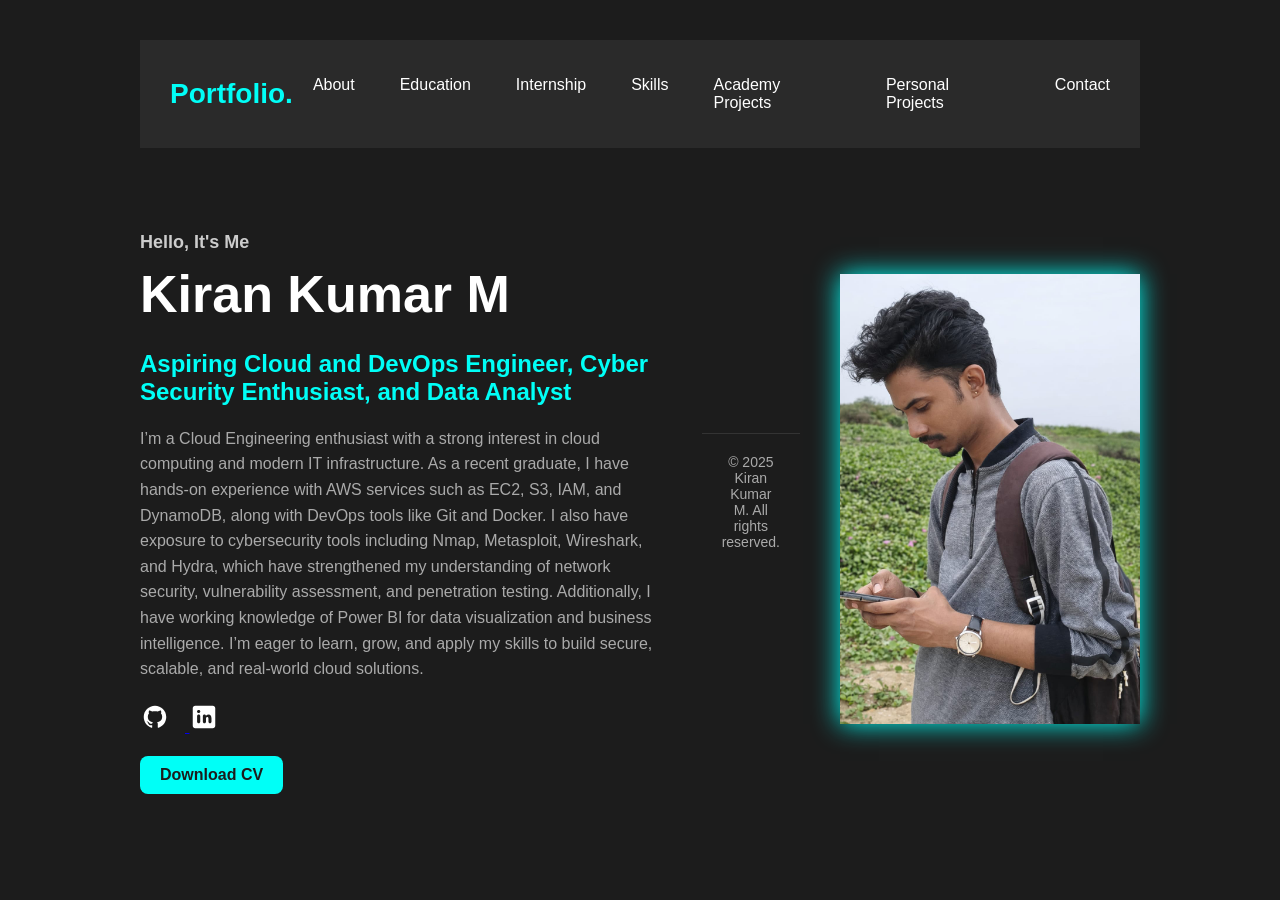
<file: Kiran-Kumar_portfolio/KiranKumar_portfolio/index.html>
<!DOCTYPE html>
<html lang="en">
<head>
  <meta charset="UTF-8" />
  <meta name="viewport" content="width=device-width, initial-scale=1.0"/>
  <title> Aspiring Cloud and DevOps Engineer, Cyber Security Enthusiast,
  and Data Analyst Portfolio</title>
  
  <!-- CSS Link -->
  <link rel="stylesheet" href="static/css/style.css">

  
  <!-- Favicon (corrected) -->
  <link rel="icon" type="image/png" href="static/Image/portfolio_icon.png">

</head>
<body>

  

  <div class="container">
    <!-- Navigation Bar -->
    <nav>
      <h2 class="logo">Portfolio.</h2>
      <ul class="nav-links">
        <li><a href="about.html">About</a></li>
        <li><a href="education.html">Education</a></li>
        <li><a href="internship.html">Internship</a></li>
        <li><a href="skills.html">Skills</a></li>
        <li><a href="Academic projects.html">Academy Projects</a></li>
        <li><a href="personal project.html">Personal Projects</a></li>
        <li><a href="contact.html">Contact</a></li>
      </ul>
    </nav>

    <!-- Hero Section -->
    <section class="hero">
      <div class="hero-text">
        <h4>Hello, It's Me</h4>
        <h1>Kiran Kumar M</h1>
        <h3><span> Aspiring Cloud and DevOps Engineer, Cyber Security Enthusiast,
  and Data Analyst</span></h3>
        <p>
          I’m a Cloud Engineering enthusiast with a strong interest in cloud computing and modern IT infrastructure. As a recent graduate, I have hands-on experience with AWS services such as EC2, S3, IAM, and DynamoDB, along with DevOps tools like Git and Docker. I also have exposure to cybersecurity tools including Nmap, Metasploit, Wireshark, and Hydra, which have strengthened my understanding of network security, vulnerability assessment, and penetration testing. Additionally, I have working knowledge of Power BI for data visualization and business intelligence. I’m eager to learn, grow, and apply my skills to build secure, scalable, and real-world cloud solutions.
        </p>

        <!-- Social Links -->
        <div class="socials">
          <a href="https://github.com/kiranleo10" target="_blank" title="GitHub">
            <img src="icons8-github.svg" alt="GitHub icon" />
          </a>
          <a href="https://www.linkedin.com/in/kiran-kumar-m-a8a944211" target="_blank" title="LinkedIn">
            <img src="icons8-linkedin.svg" alt="LinkedIn icon" />
          </a>
        </div>

        <!-- Download CV -->
        <a href="M Kiran Kumar_CV.pdf" download class="btn">Download CV</a>
      </div>
      <!-- Footer Section -->
<footer style="text-align: center; padding: 20px; color: #aaa;">
  &copy; 2025 Kiran Kumar M. All rights reserved.
</footer>


      <!-- Hero Image -->
      <div class="hero-img">
        <img src="My PIC.jpeg" alt="Kiran Kumar M photo" />
      </div>
    </section>
  </div>
</file>
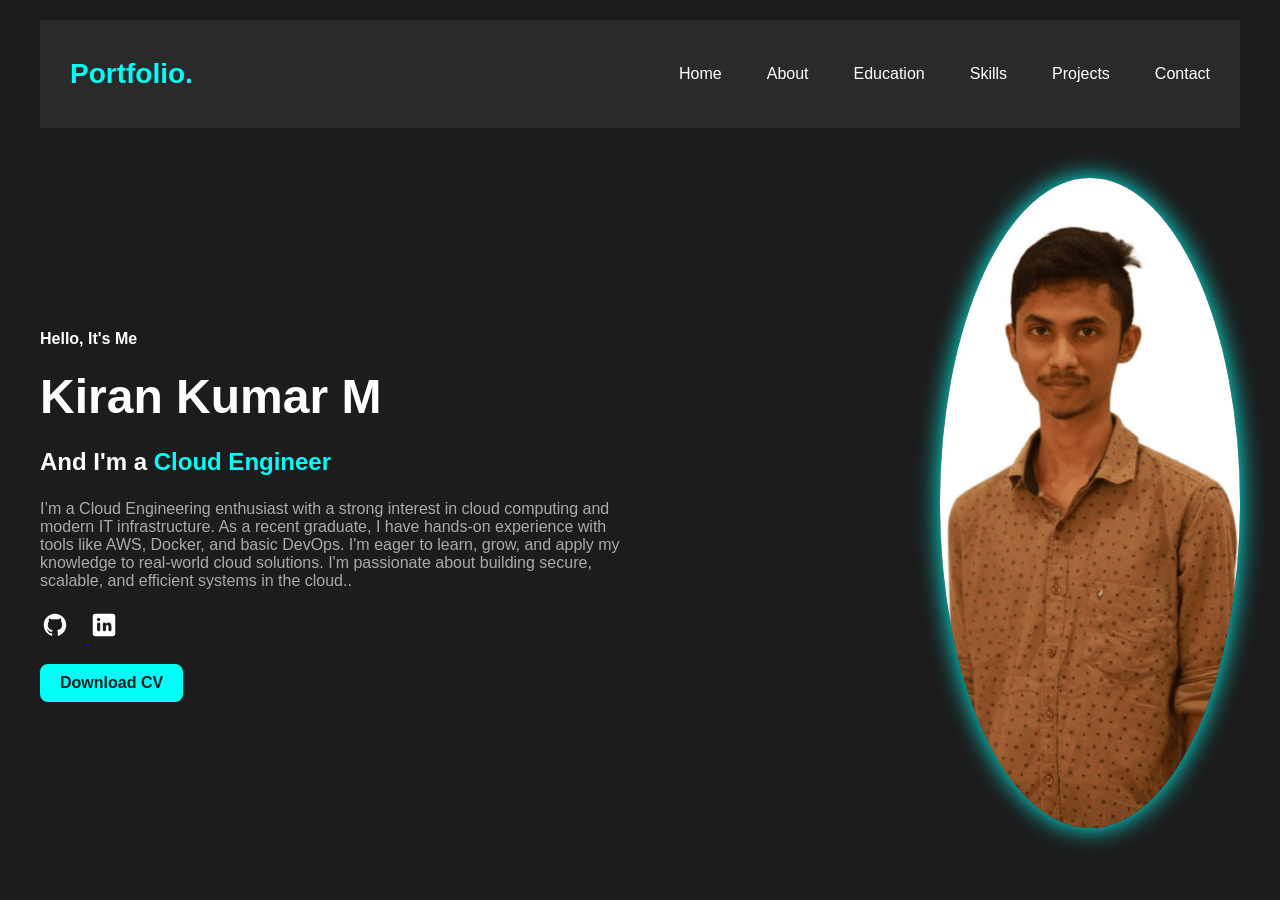
<file: Kiran-Kumar_portfolio/KiranKumar_portfolio/KiranKumar_portfolio/index.html>
<!DOCTYPE html>
<html lang="en">
<head>
  <meta charset="UTF-8" />
  <meta name="viewport" content="width=device-width, initial-scale=1.0"/>
  <title>Cloud Engineer Portfolio</title>
  <link rel="stylesheet" href="style.css" />
</head>
<body>
  <div class="container">
    <nav>
      <h2 class="logo">Portfolio.</h2>
      <ul class="nav-links">
        <li><a href="home.html">Home</a></li>
        <li><a href="about.html">About</a></li>
        <li><a href="education.html">Education</a></li>
        <li><a href="skills.html">Skills</a></li>
        <li><a href="projects.html">Projects</a></li>
        <li><a href="contact.html">Contact</a></li>

      </ul>
    </nav>

    <section class="hero">
      <div class="hero-text">
        <h4>Hello, It's Me</h4>
        <h1>Kiran Kumar M</h1>
        <h3>And I'm a <span>Cloud Engineer</span></h3>
        <p>I’m a Cloud Engineering enthusiast with a strong interest in cloud computing and modern IT infrastructure. As a recent graduate, I have hands-on experience with tools like AWS, Docker, and basic DevOps. I'm eager to learn, grow, and apply my knowledge to real-world cloud solutions. I'm passionate about building secure, scalable, and efficient systems in the cloud..</p>
        <div class="socials">
          <a href="https://github.com/kiranleo10" target="_blank">
            <img src="icons8-github.svg" alt="GitHub" />
          </a>
          <a href="https://www.linkedin.com/in/kiran-kumar-m-a8a944211" target="_blank">
            <img src="icons8-linkedin.svg" alt="LinkedIn" />
          </a>
          
        </div>
        <a href="Kiran Kumar M_CV.pdf" download class="btn">Download CV</a>
      </div>
      <div class="hero-img">
        <img src="Kiran Kumar photo.png" alt="Picture"/>
      </div>
    </section>
  </div>
</body>
</html>
</file>
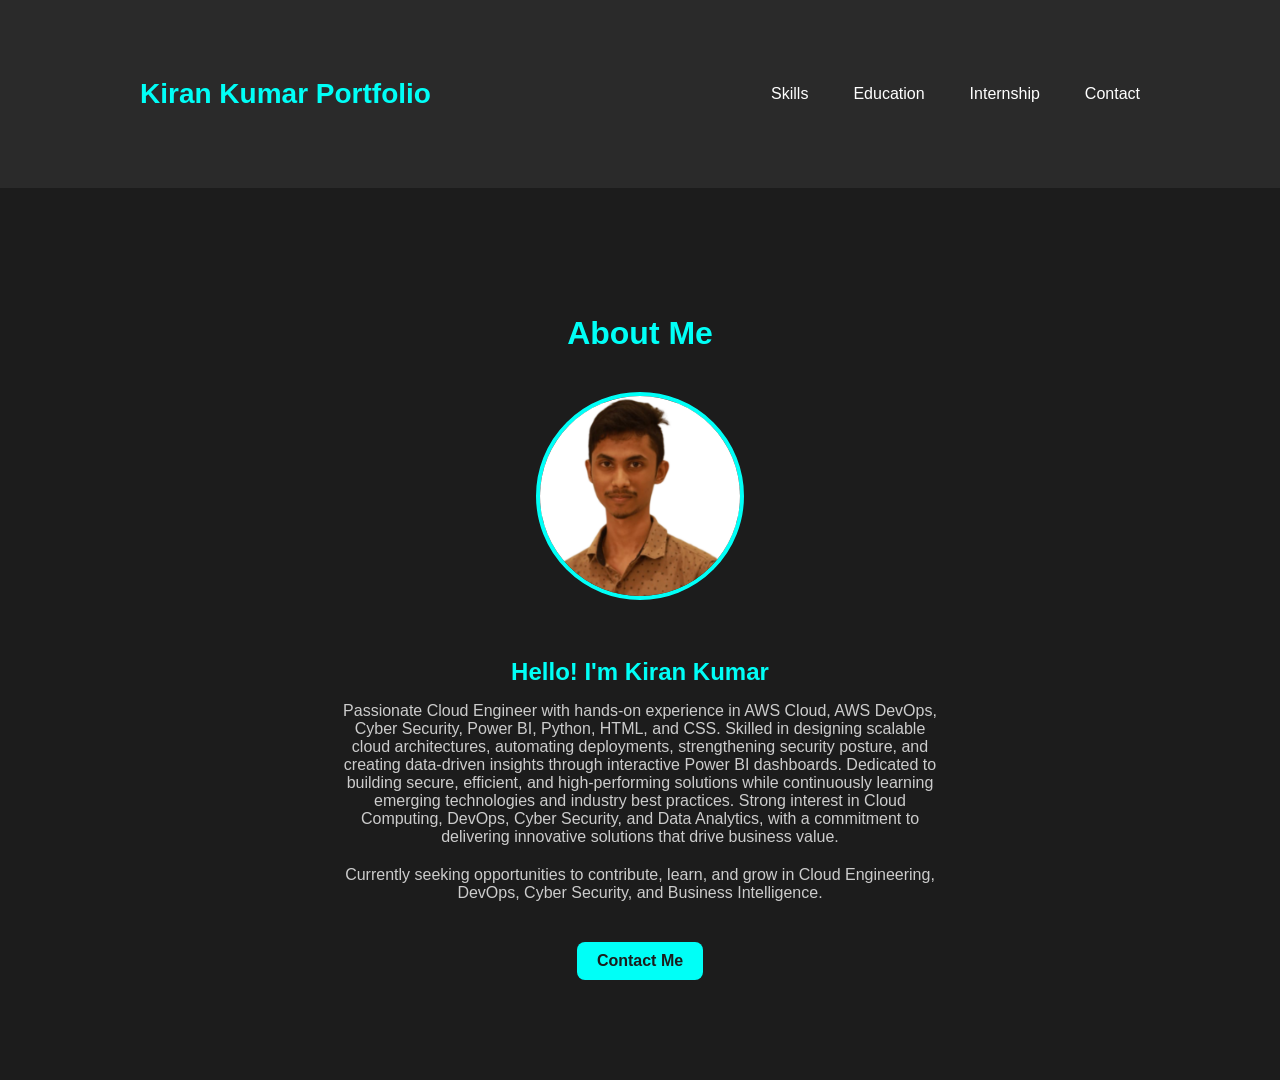
<file: Kiran-Kumar_portfolio/KiranKumar_portfolio/about.html>
<!DOCTYPE html>
<html lang="en">
<head>
  <meta charset="UTF-8">
  <meta name="viewport" content="width=device-width, initial-scale=1">
  <title>About Me | Aspiring Cloud and DevOps Engineer, Cyber Security Enthusiast,
  and Data Analyst Portfolio<</title>

  <!-- Link to your CSS -->
  <link rel="stylesheet" href="static/css/style.css">
  <link rel="icon" type="image/png" href="static/Image/portfolio_icon.png">

  <!-- Font Awesome for icons -->
  <link rel="stylesheet" href="https://cdnjs.cloudflare.com/ajax/libs/font-awesome/6.5.0/css/all.min.css">
</head>

<body>

  <!-- Navigation Bar -->
  <nav>
    <div class="container nav-container">
      <h1 class="logo">Kiran Kumar Portfolio</h1>
      <ul class="nav-links">
        <li><a href="skills.html">Skills</a></li>
        <li><a href="education.html">Education</a></li>
        <li><a href="internship.html">Internship</a></li>
        <li><a href="contact.html">Contact</a></li>
      </ul>
    </div>
  </nav>

  <!-- About Section -->
  <section class="about-page" id="about">
    <div class="container">
      <h2>About Me</h2>

      <div class="about-content">
        <div class="about-image">
          <img src="My photo.png" alt="Profile Photo">
        </div>

        <div class="about-text">
          <h3>Hello! I'm Kiran Kumar</h3>
          <p>Passionate Cloud Engineer with hands-on experience in AWS Cloud, AWS DevOps, Cyber Security, Power BI, Python, HTML, and CSS. Skilled in designing scalable cloud architectures, automating deployments, strengthening security posture, and creating data-driven insights through interactive Power BI dashboards. 
             Dedicated to building secure, efficient, and high-performing solutions while continuously learning emerging technologies and industry best practices. Strong interest in Cloud Computing, DevOps, Cyber Security, and Data Analytics, with a commitment to delivering innovative solutions that drive business value. 
          </p>

          <p>Currently seeking opportunities to contribute, learn, and grow in Cloud Engineering, DevOps, Cyber Security, and Business Intelligence.</p>

          <a href="contact.html" class="btn">Contact Me</a>
        </div>
      </div>

    </div>
  </section>

</body>
</html>
</file>
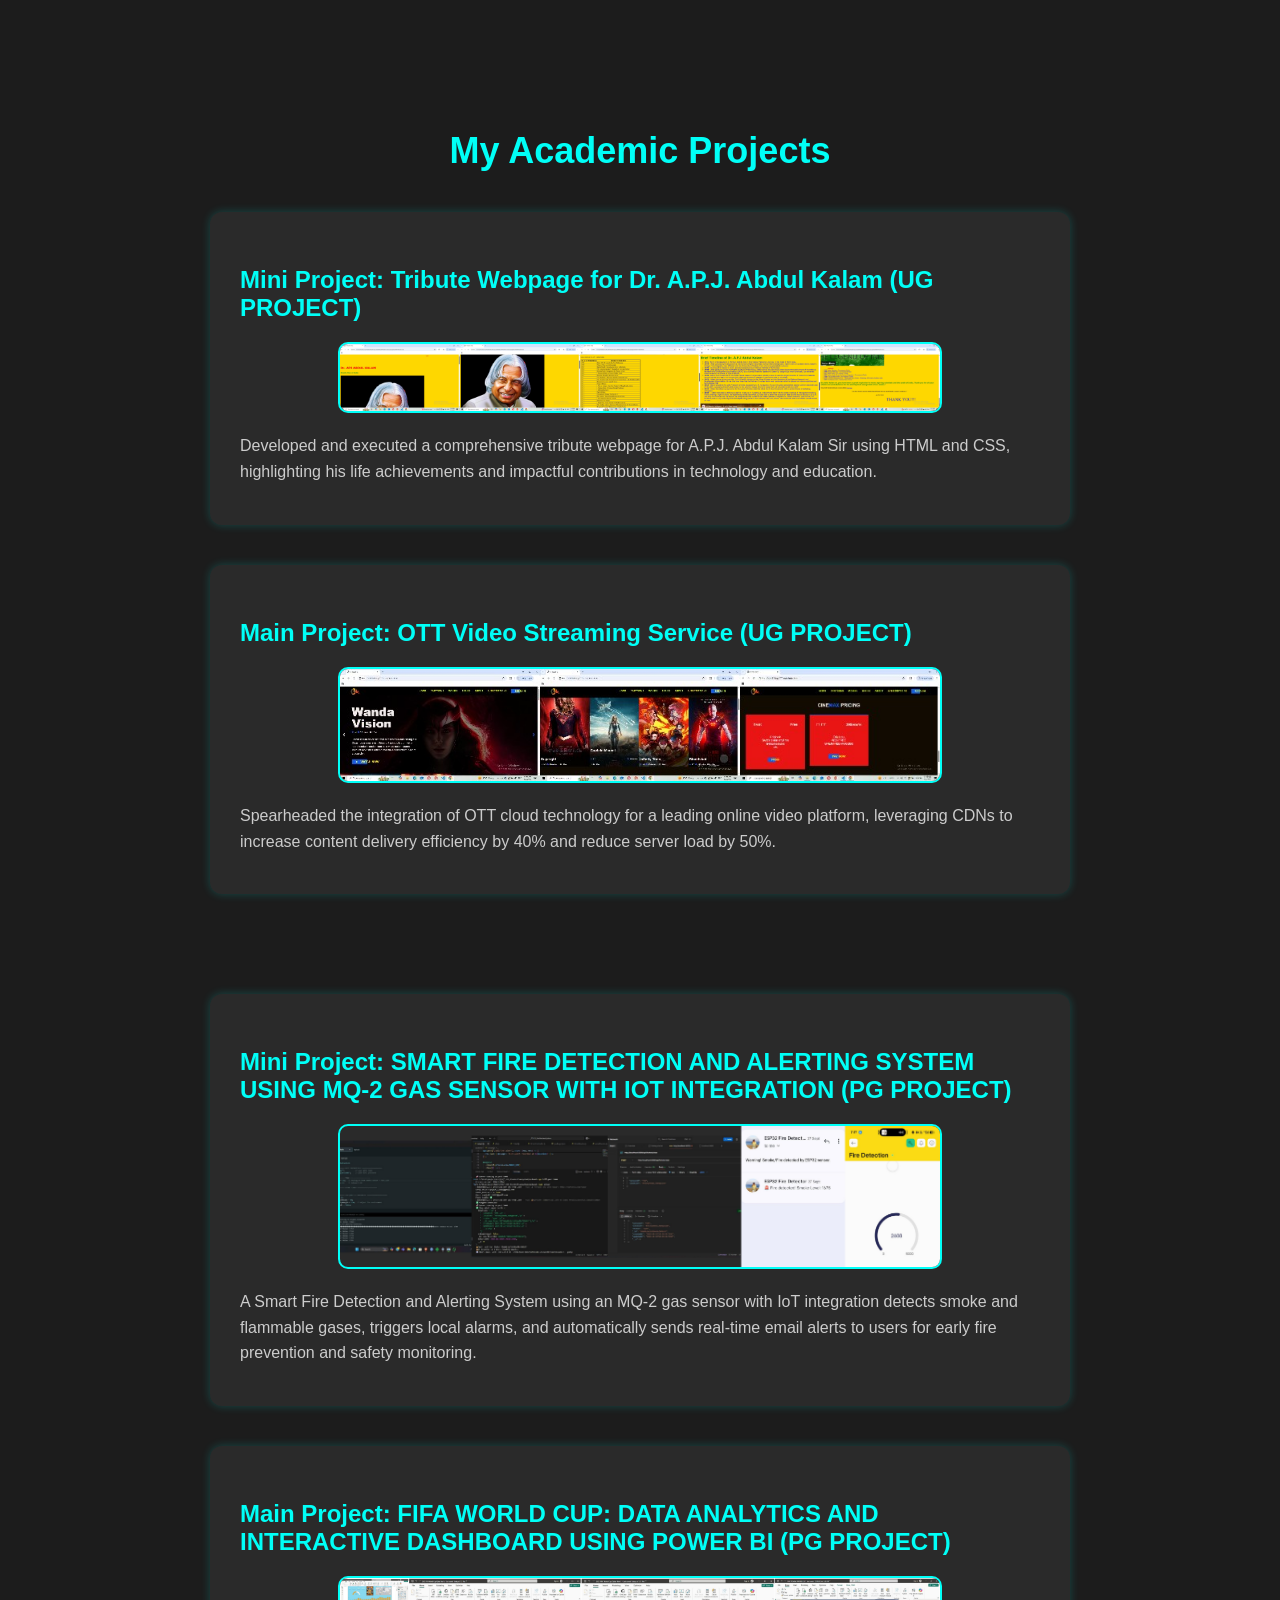
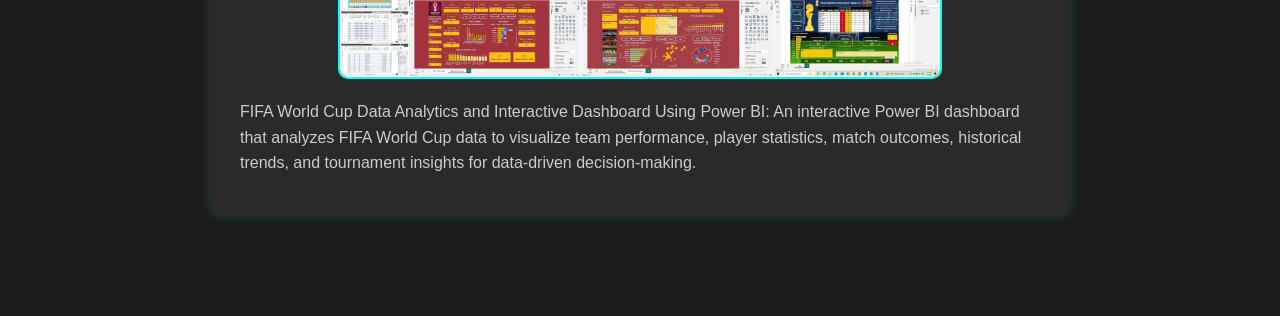
<file: Kiran-Kumar_portfolio/KiranKumar_portfolio/Academic projects.html>
<!DOCTYPE html>
<html lang="en">
<head>
  <meta charset="UTF-8">
  <meta name="viewport" content="width=device-width, initial-scale=1.0">
  <title>Academic Projects</title>

  <!-- FontAwesome for icons -->
  <link rel="stylesheet" href="https://cdnjs.cloudflare.com/ajax/libs/font-awesome/6.5.0/css/all.min.css">
  
  <!-- CSS file -->
  <link rel="stylesheet" href="static/css/style.css">
  <link rel="icon" type="image/png" href="static/Image/portfolio_icon.png">
</head>
<body>

  <!-- Projects Section -->
  <section class="projects-page" id="projects">
    <div class="container">
      <h2>My Academic Projects</h2>
      
      <div class="project-item">
        <h3>Mini Project: Tribute Webpage for Dr. A.P.J. Abdul Kalam (UG PROJECT)</h3>
        <img src="Mini_Project img.jpeg" alt="Tribute Webpage Screenshot" class="project-screenshot">
        <p>Developed and executed a comprehensive tribute webpage for A.P.J. Abdul Kalam Sir using HTML and CSS, highlighting his life achievements and impactful contributions in technology and education.</p>
      </div>
      
      <div class="project-item">
        <h3>Main Project: OTT Video Streaming Service (UG PROJECT)</h3>
        <img src="OTT_Project img.jpeg" alt="OTT Website Screenshot" class="project-screenshot">
        <p>Spearheaded the integration of OTT cloud technology for a leading online video platform, leveraging CDNs to increase content delivery efficiency by 40% and reduce server load by 50%.</p>
      </div>
    </div>

    <div class="project-item">
        <h3>Mini Project: SMART FIRE DETECTION AND ALERTING SYSTEM USING MQ-2 GAS SENSOR WITH IOT INTEGRATION (PG PROJECT)</h3>
        <img src="MCA Mini project.png" alt="Smart Fire Detection Screenshot" class="project-screenshot">
        <p>A Smart Fire Detection and Alerting System using an MQ-2 gas sensor with IoT integration detects smoke and flammable gases, triggers local alarms, and automatically sends real-time email alerts to users for early fire prevention and safety monitoring.</p>
      </div>

    <div class="project-item">
        <h3>Main Project: FIFA WORLD CUP: DATA ANALYTICS AND INTERACTIVE DASHBOARD USING POWER BI (PG PROJECT)</h3>
        <img src="MCA main project.jpg" alt="FIFA World Cup Screenshot" class="project-screenshot">
        <p>FIFA World Cup Data Analytics and Interactive Dashboard Using Power BI: An interactive Power BI dashboard that analyzes FIFA World Cup data to visualize team performance, player statistics, match outcomes, historical trends, and tournament insights for data-driven decision-making.</p>
      </div>
    </div>
  </section>

</body>
</html>
</file>
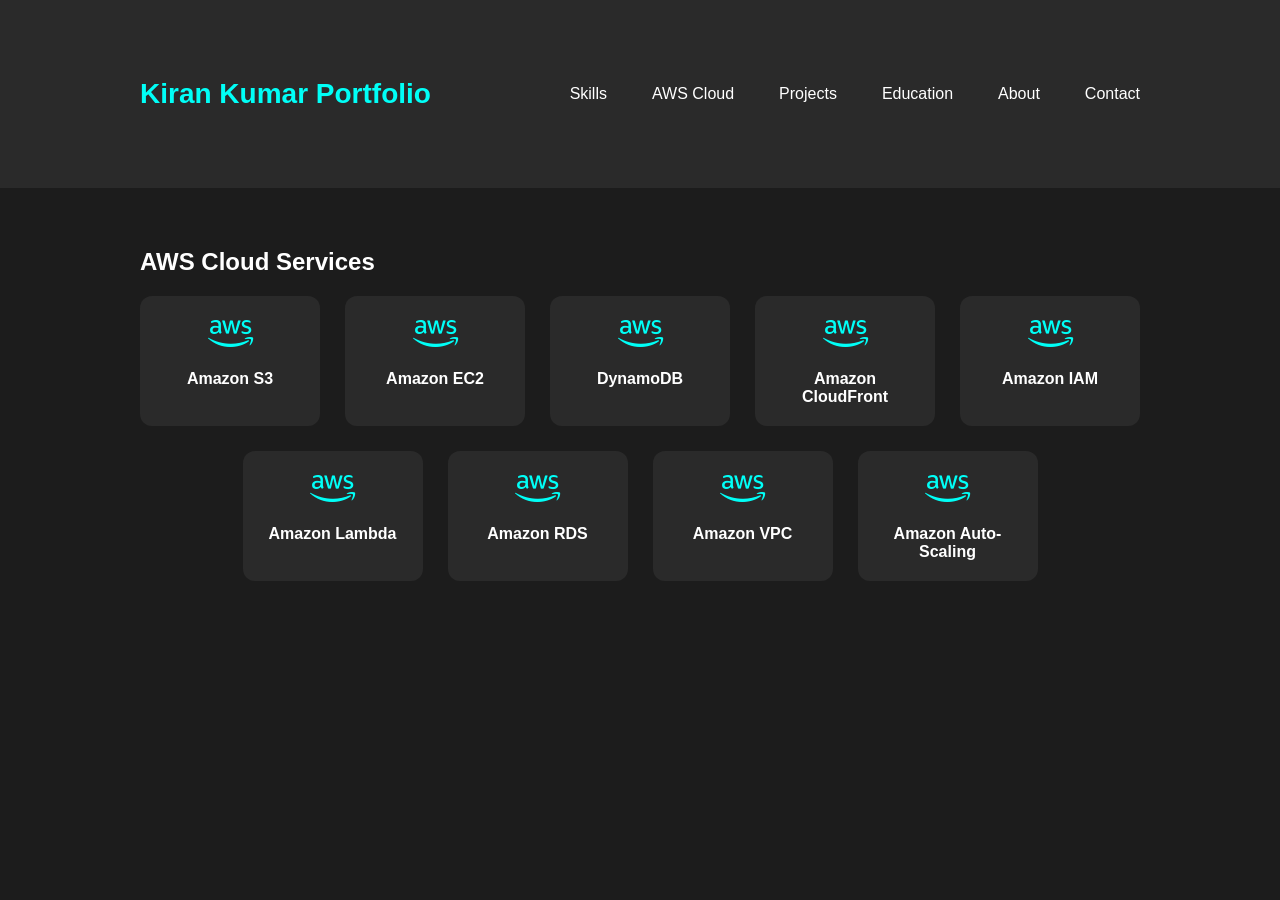
<file: Kiran-Kumar_portfolio/KiranKumar_portfolio/Aws Cloud.html>
<!DOCTYPE html>
<html lang="en">
<head>
  <meta charset="UTF-8">
  <meta name="viewport" content="width=device-width, initial-scale=1">
  <title>AWS Cloud Services</title>

  <!-- Link to your CSS -->
  <link rel="stylesheet" href="static/css/style.css">
  <link rel="icon" type="image/png" href="static/Image/portfolio_icon.png">

  <!-- Font Awesome for icons -->
  <link rel="stylesheet" href="https://cdnjs.cloudflare.com/ajax/libs/font-awesome/6.5.0/css/all.min.css">
</head>

<body>

  <!-- Navigation Bar -->
  <nav>
    <div class="container nav-container">
      <h1 class="logo">Kiran Kumar Portfolio</h1>
      <ul class="nav-links">
        <li><a href="skills.html">Skills</a></li>
        <li><a href="AwsCloud.html">AWS Cloud</a></li>
        <li><a href="projects.html">Projects</a></li>
        <li><a href="education.html">Education</a></li>
        <li><a href="about.html">About</a></li>
        <li><a href="contact.html">Contact</a></li>
      </ul>
    </div>
  </nav>

  <!-- AWS Cloud Services Section -->
  <section class="aws-cloud-page" id="aws-cloud">
    <div class="container">
      <h2>AWS Cloud Services</h2>

      <div class="skills-grid">

        <div class="skill-item">
          <i class="fab fa-aws"></i>
          <span>Amazon S3</span>
        </div>

        <div class="skill-item">
          <i class="fab fa-aws"></i>
          <span>Amazon EC2</span>
        </div>

        <div class="skill-item">
          <i class="fab fa-aws"></i>
          <span>DynamoDB</span>
        </div>

        <div class="skill-item">
          <i class="fab fa-aws"></i>
          <span>Amazon CloudFront</span>
        </div>

        <div class="skill-item">
          <i class="fab fa-aws"></i>
          <span>Amazon IAM</span>
        </div>

        <div class="skill-item">
          <i class="fab fa-aws"></i>
          <span>Amazon Lambda</span>
        </div>

        <div class="skill-item">
          <i class="fab fa-aws"></i>
          <span>Amazon RDS</span>
        </div>

        <div class="skill-item">
          <i class="fab fa-aws"></i>
          <span>Amazon VPC</span>
        </div>

        <div class="skill-item">
          <i class="fab fa-aws"></i>
          <span>Amazon Auto-Scaling</span>
        </div>

      </div>

    </div>
  </section>

</body>
</html>
</file>
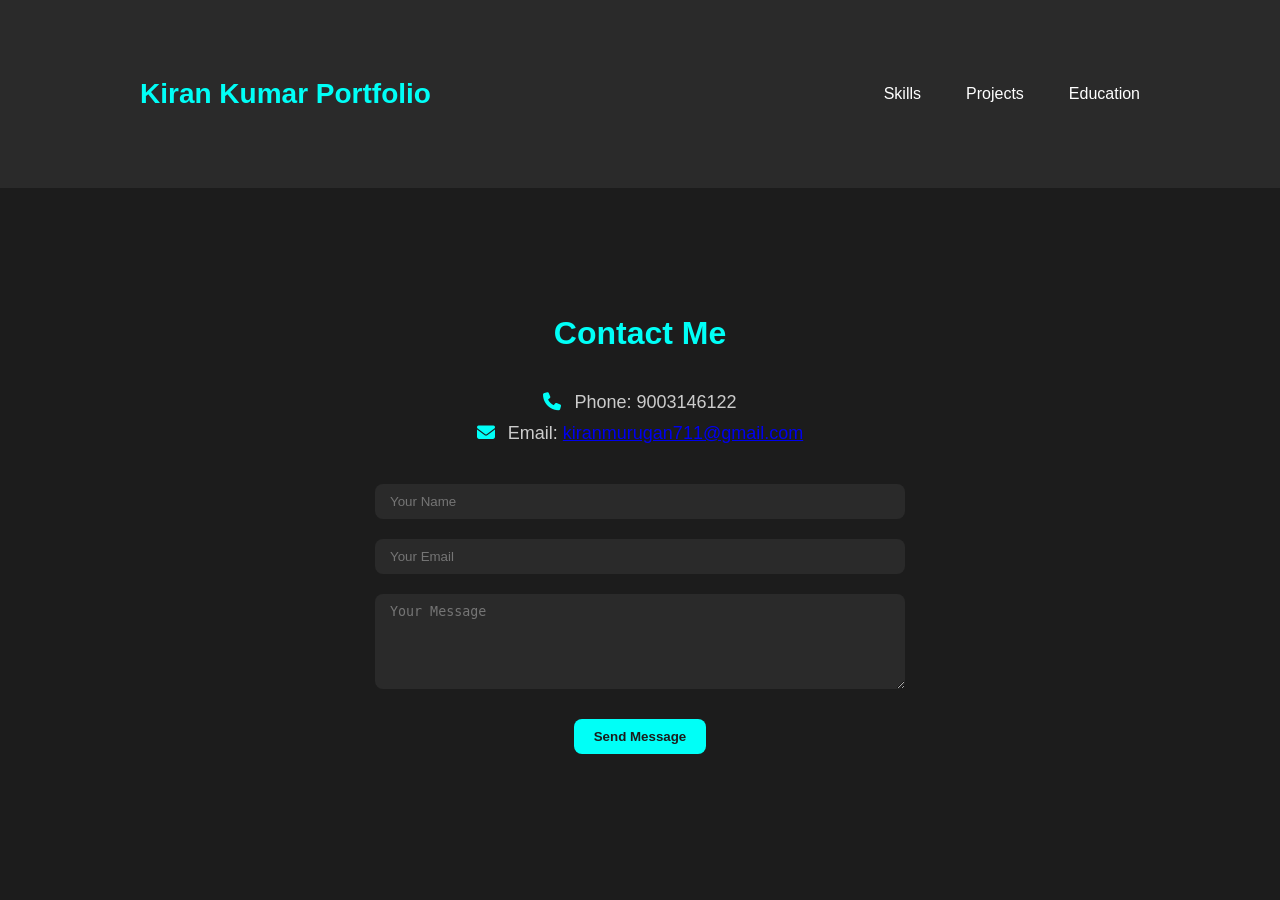
<file: Kiran-Kumar_portfolio/KiranKumar_portfolio/contact.html>
<!DOCTYPE html>
<html lang="en">
<head>
  <meta charset="UTF-8" />
  <meta name="viewport" content="width=device-width, initial-scale=1" />
  <title>Contact | Aspiring Cloud and DevOps Engineer, Cyber Security Enthusiast,
  and Data Analyst Portfolio<</title>

  <!-- Link to your CSS -->
  <link rel="stylesheet" href="static/css/style.css">
  <link rel="icon" type="image/png" href="static/Image/portfolio_icon.png">

  <!-- Font Awesome for icons -->
  <link rel="stylesheet" href="https://cdnjs.cloudflare.com/ajax/libs/font-awesome/6.5.0/css/all.min.css" />
</head>

<body>

  <!-- Navigation Bar -->
  <nav>
    <div class="container nav-container">
      <h1 class="logo">Kiran Kumar Portfolio</h1>
      <ul class="nav-links">
        <li><a href="skills.html">Skills</a></li>
        <li><a href="projects.html">Projects</a></li>
        <li><a href="education.html">Education</a></li>
        
      </ul>
    </div>
  </nav>

  <!-- Contact Section -->
  <section class="contact-page" id="contact">
    <div class="container">
      <h2>Contact Me</h2>

      <!-- Contact Info -->
      <div class="contact-info">
        <p><i class="fas fa-phone"></i> Phone: 9003146122</p>
        <p><i class="fas fa-envelope"></i> Email: 
          <a href="mailto:kiranmurugan711@gmail.com">kiranmurugan711@gmail.com</a></p>
      </div>

      
      <form class="contact-form" action="https://getform.io/f/bpjnqmdb" method="POST">
        <input type="hidden" name="_next" value="thankyou.html">
        
        <input type="text" name="name" placeholder="Your Name" required />
        <input type="email" name="email" placeholder="Your Email" required />
        <textarea name="message" rows="5" placeholder="Your Message" required></textarea>
        
        <button type="submit" class="btn">Send Message</button>
      </form>

    </div>
  </section>

</body>
</html>
</file>
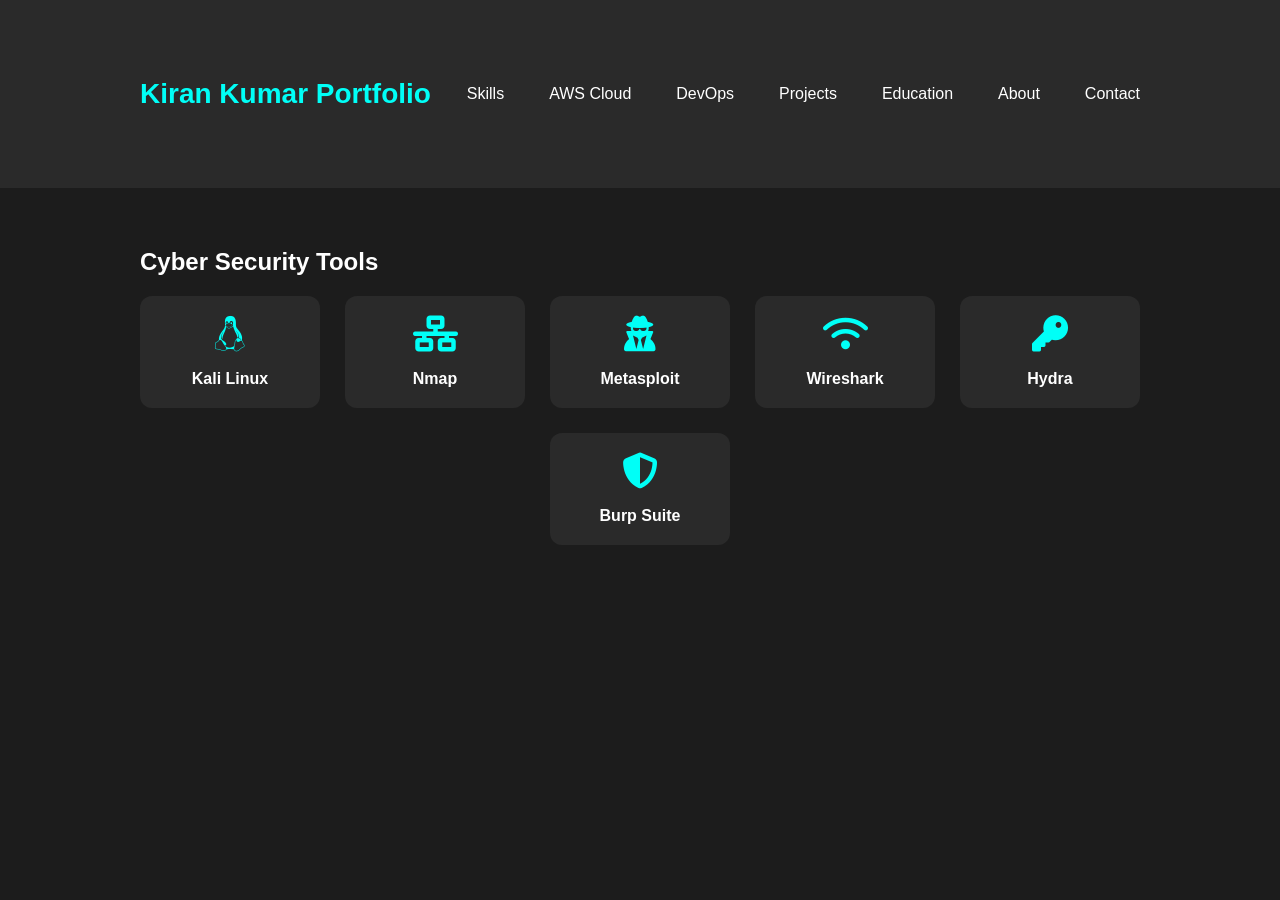
<file: Kiran-Kumar_portfolio/KiranKumar_portfolio/Cyber Security.html>
<!DOCTYPE html>
<html lang="en">
<head>
  <meta charset="UTF-8">
  <meta name="viewport" content="width=device-width, initial-scale=1">
  <title>Cyber Security Tools</title>

  <!-- Link to your CSS -->
  <link rel="stylesheet" href="static/css/style.css">
  <link rel="icon" type="image/png" href="static/Image/portfolio_icon.png">

  <!-- Font Awesome for icons -->
  <link rel="stylesheet" href="https://cdnjs.cloudflare.com/ajax/libs/font-awesome/6.5.0/css/all.min.css">
</head>

<body>

  <!-- Navigation Bar -->
  <nav>
    <div class="container nav-container">
      <h1 class="logo">Kiran Kumar Portfolio</h1>
      <ul class="nav-links">
        <li><a href="skills.html">Skills</a></li>
        <li><a href="AwsCloud.html">AWS Cloud</a></li>
        <li><a href="devops.html">DevOps</a></li>
        <li><a href="projects.html">Projects</a></li>
        <li><a href="education.html">Education</a></li>
        <li><a href="about.html">About</a></li>
        <li><a href="contact.html">Contact</a></li>
      </ul>
    </div>
  </nav>

  <!-- Cyber Security Tools Section -->
  <section class="devops-page" id="cybersecurity">
    <div class="container">
      <h2>Cyber Security Tools</h2>

      <div class="skills-grid">

        <div class="skill-item">
          <i class="fab fa-linux"></i>
          <span>Kali Linux</span>
        </div>

        <div class="skill-item">
          <i class="fas fa-network-wired"></i>
          <span>Nmap</span>
        </div>

        <div class="skill-item">
          <i class="fas fa-user-secret"></i>
          <span>Metasploit</span>
        </div>

        <div class="skill-item">
          <i class="fas fa-wifi"></i>
          <span>Wireshark</span>
        </div>

        <div class="skill-item">
          <i class="fas fa-key"></i>
          <span>Hydra</span>
        </div>

        <div class="skill-item">
          <i class="fas fa-shield-alt"></i>
          <span>Burp Suite</span>
        </div>

      </div>

    </div>
  </section>

</body>
</html>
</file>
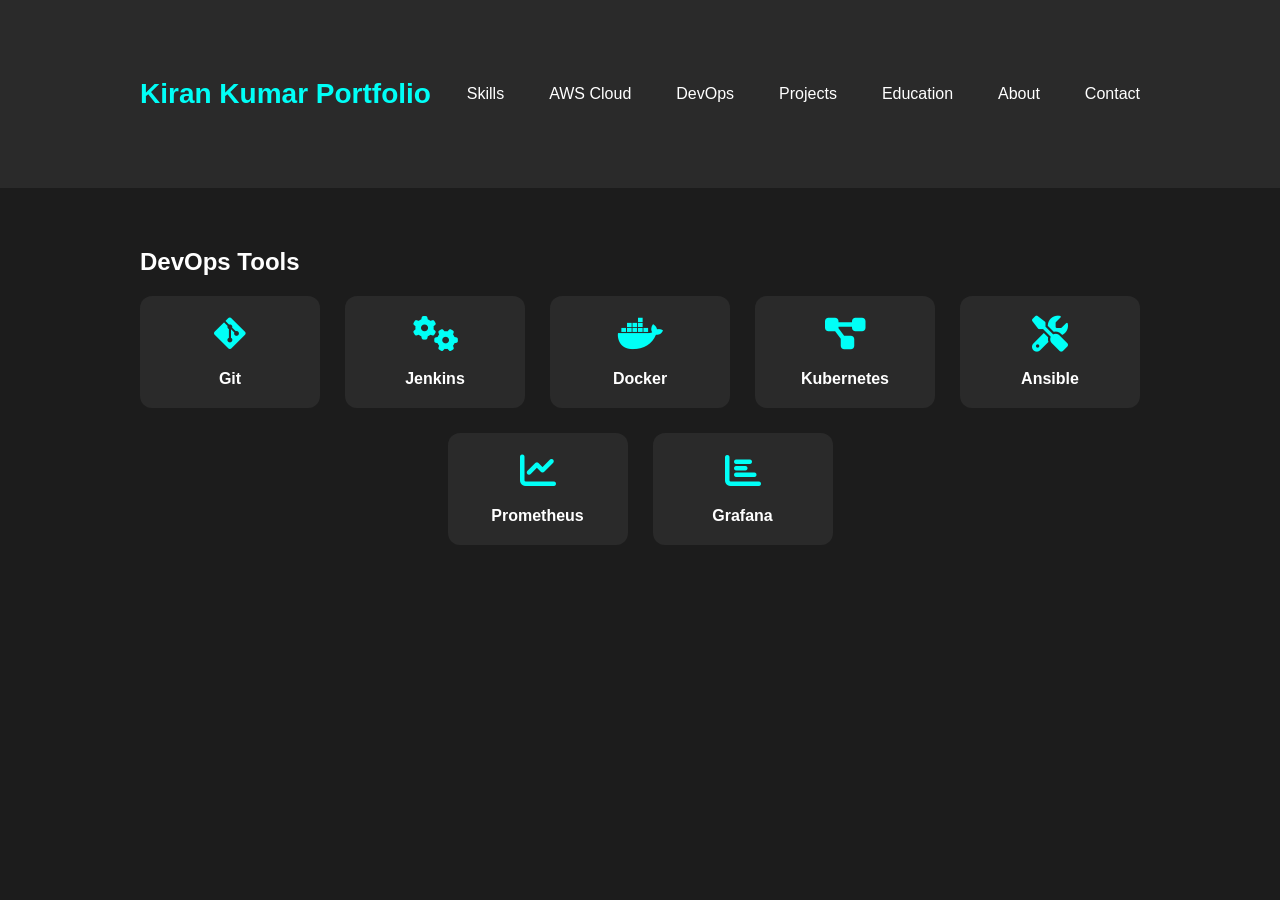
<file: Kiran-Kumar_portfolio/KiranKumar_portfolio/devops.html>
<!DOCTYPE html>
<html lang="en">
<head>
  <meta charset="UTF-8">
  <meta name="viewport" content="width=device-width, initial-scale=1">
  <title>DevOps Tools</title>

  <!-- Link to your CSS -->
  <link rel="stylesheet" href="static/css/style.css">
  <link rel="icon" type="image/png" href="static/Image/portfolio_icon.png">

  <!-- Font Awesome for icons -->
  <link rel="stylesheet" href="https://cdnjs.cloudflare.com/ajax/libs/font-awesome/6.5.0/css/all.min.css">
</head>

<body>

  <!-- Navigation Bar -->
  <nav>
    <div class="container nav-container">
      <h1 class="logo">Kiran Kumar Portfolio</h1>
      <ul class="nav-links">
        <li><a href="skills.html">Skills</a></li>
        <li><a href="AwsCloud.html">AWS Cloud</a></li>
        <li><a href="devops.html">DevOps</a></li>
        <li><a href="projects.html">Projects</a></li>
        <li><a href="education.html">Education</a></li>
        <li><a href="about.html">About</a></li>
        <li><a href="contact.html">Contact</a></li>
      </ul>
    </div>
  </nav>

  <!-- DevOps Tools Section -->
  <section class="devops-page" id="devops">
    <div class="container">
      <h2>DevOps Tools</h2>

      <div class="skills-grid">

        <div class="skill-item">
          <i class="fab fa-git-alt"></i>
          <span>Git</span>
        </div>

        <div class="skill-item">
          <i class="fas fa-cogs"></i>
          <span>Jenkins</span>
        </div>

        <div class="skill-item">
          <i class="fab fa-docker"></i>
          <span>Docker</span>
        </div>

        <div class="skill-item">
          <i class="fas fa-project-diagram"></i>
          <span>Kubernetes</span>
        </div>

        <div class="skill-item">
          <i class="fas fa-tools"></i>
          <span>Ansible</span>
        </div>

        <div class="skill-item">
          <i class="fas fa-chart-line"></i>
          <span>Prometheus</span>
        </div>

        <div class="skill-item">
          <i class="fas fa-chart-bar"></i>
          <span>Grafana</span>
        </div>

      </div>

    </div>
  </section>

</body>
</html>
</file>
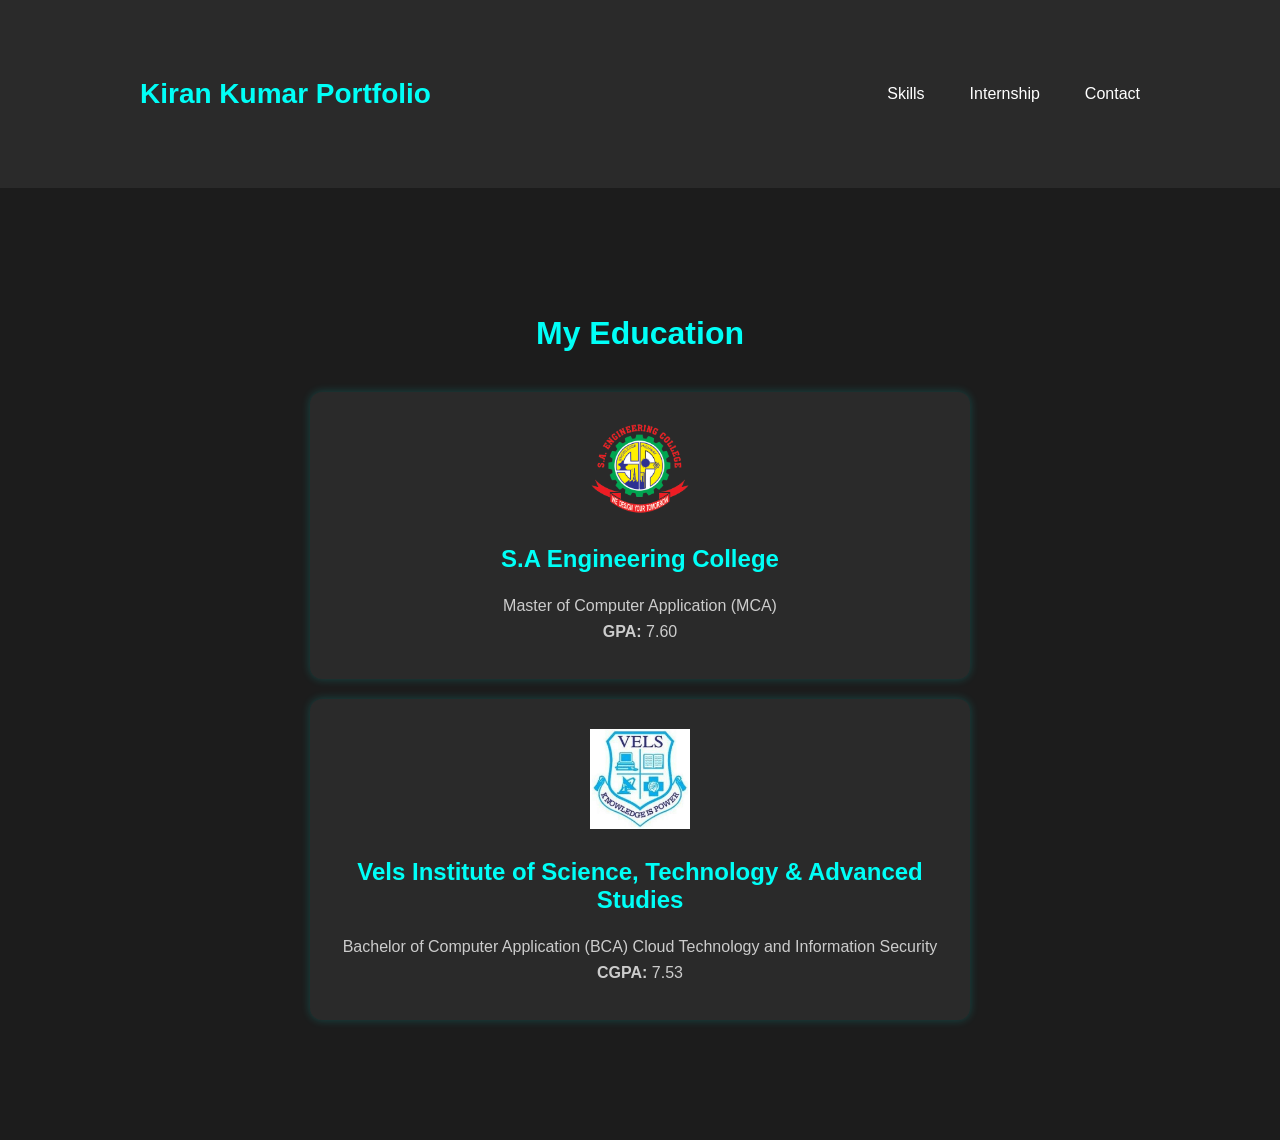
<file: Kiran-Kumar_portfolio/KiranKumar_portfolio/education.html>
<!DOCTYPE html>
<html lang="en">
<head>
  <meta charset="UTF-8">
  <meta name="viewport" content="width=device-width, initial-scale=1">
  <title>Education | Aspiring Cloud and DevOps Engineer, Cyber Security Enthusiast,
  and Data Analyst Portfolio<</title>

  <!-- Link to your CSS -->
  <link rel="stylesheet" href="static/css/style.css">
  <link rel="icon" type="image/png" href="static/Image/portfolio_icon.png">

  <!-- Font Awesome for icons (optional) -->
  <link rel="stylesheet" href="https://cdnjs.cloudflare.com/ajax/libs/font-awesome/6.5.0/css/all.min.css">
</head>

<body>

  <!-- Navigation Bar -->
  <nav>
    <div class="container nav-container">
      <h1 class="logo">Kiran Kumar Portfolio</h1>
      <ul class="nav-links">
        <li><a href="skills.html">Skills</a></li>
        <li><a href="internship.html">Internship</a></li>
        <li><a href="contact.html">Contact</a></li>
        
      </ul>
    </div>
  </nav>

  <!-- Education Page -->
  <section class="education-page">
    <div class="container">
      <h2>My Education</h2>

      <!-- S.A Engineering College -->
      <div class="education-card">
        <img src="SAEC logo.png" alt="S.A Engineering College Logo" class="college-logo">
        <h3>S.A Engineering College</h3>
        <p>Master of Computer Application (MCA)</p>
        <p><strong>GPA:</strong> 7.60</p>
      </div>

      <!-- Vels Institute -->
      <div class="education-card">
        <img src="vels logo.png" alt="Vels Institute Logo" class="college-logo">
        <h3>Vels Institute of Science, Technology & Advanced Studies</h3>
        <p>Bachelor of Computer Application (BCA) Cloud Technology and Information Security</p>
        <p><strong>CGPA:</strong> 7.53</p>
      </div>

    </div>
  </section>

</body>
</html>
</file>
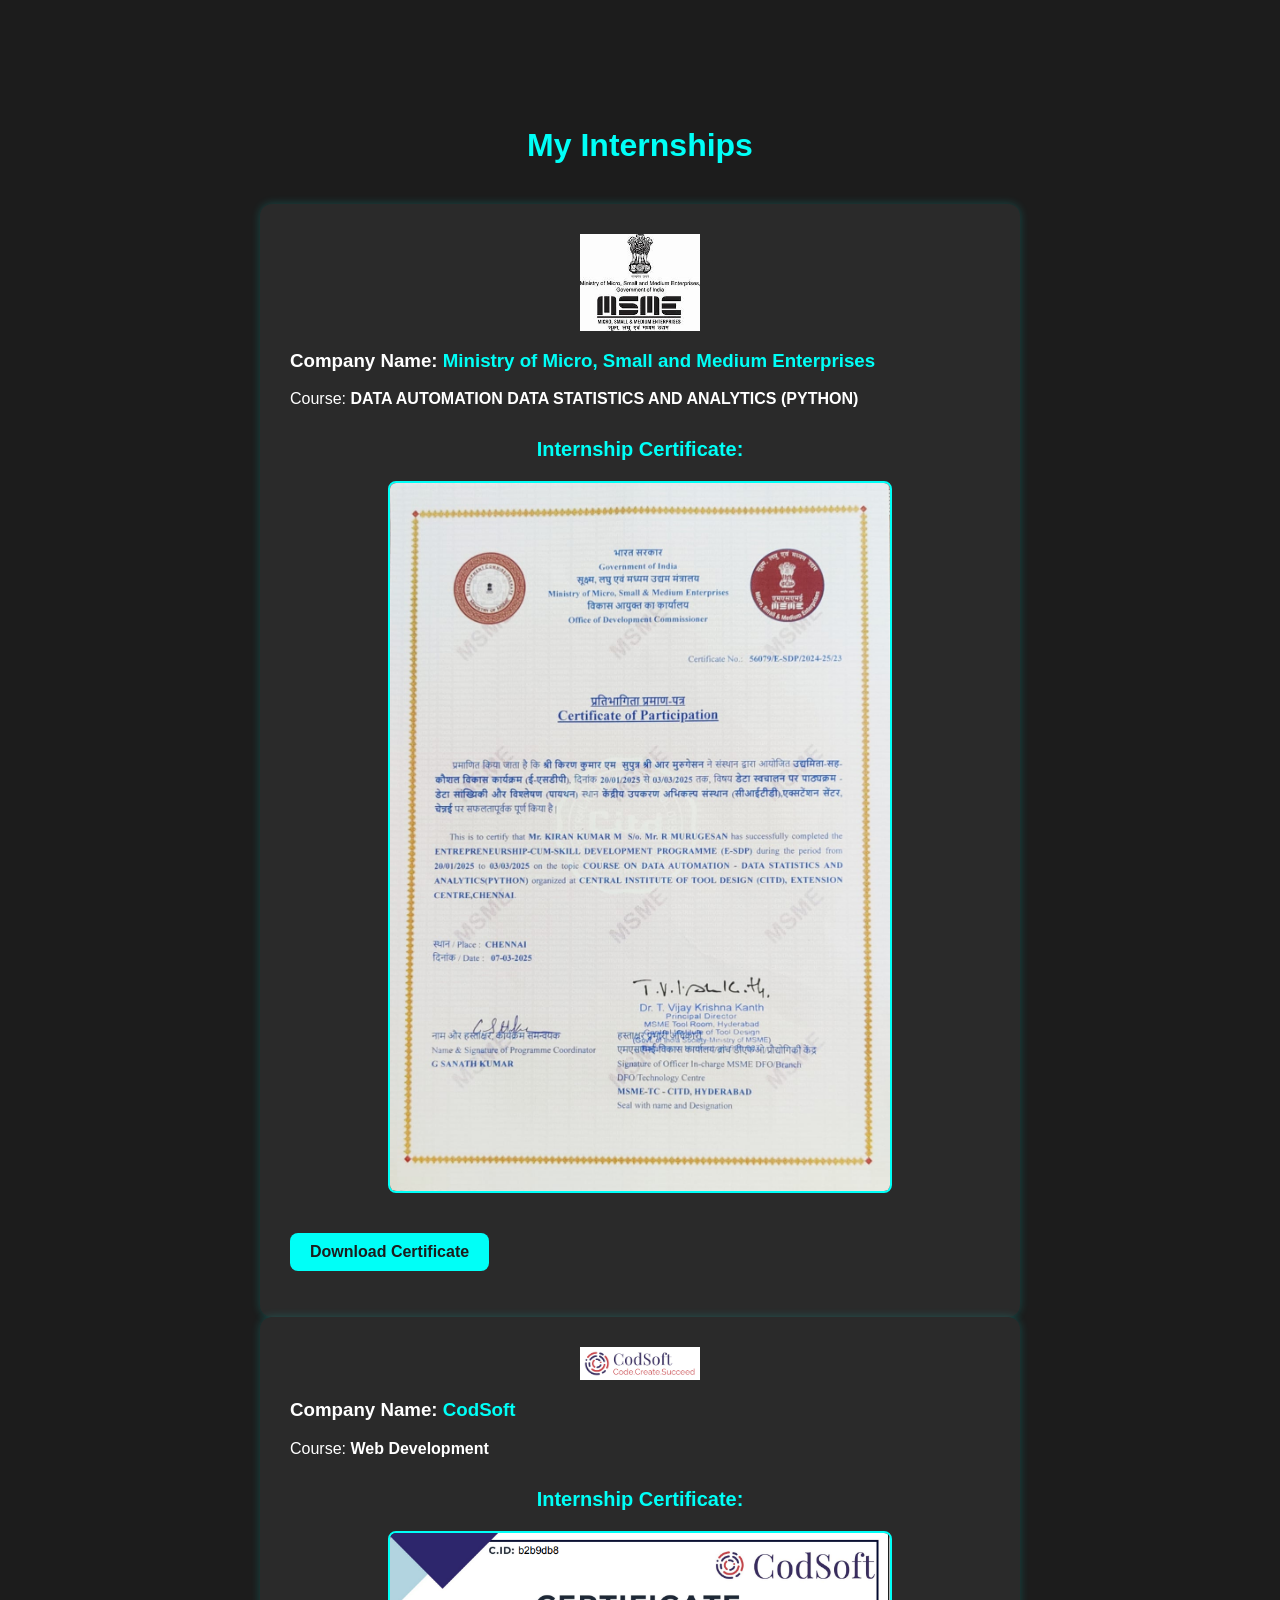
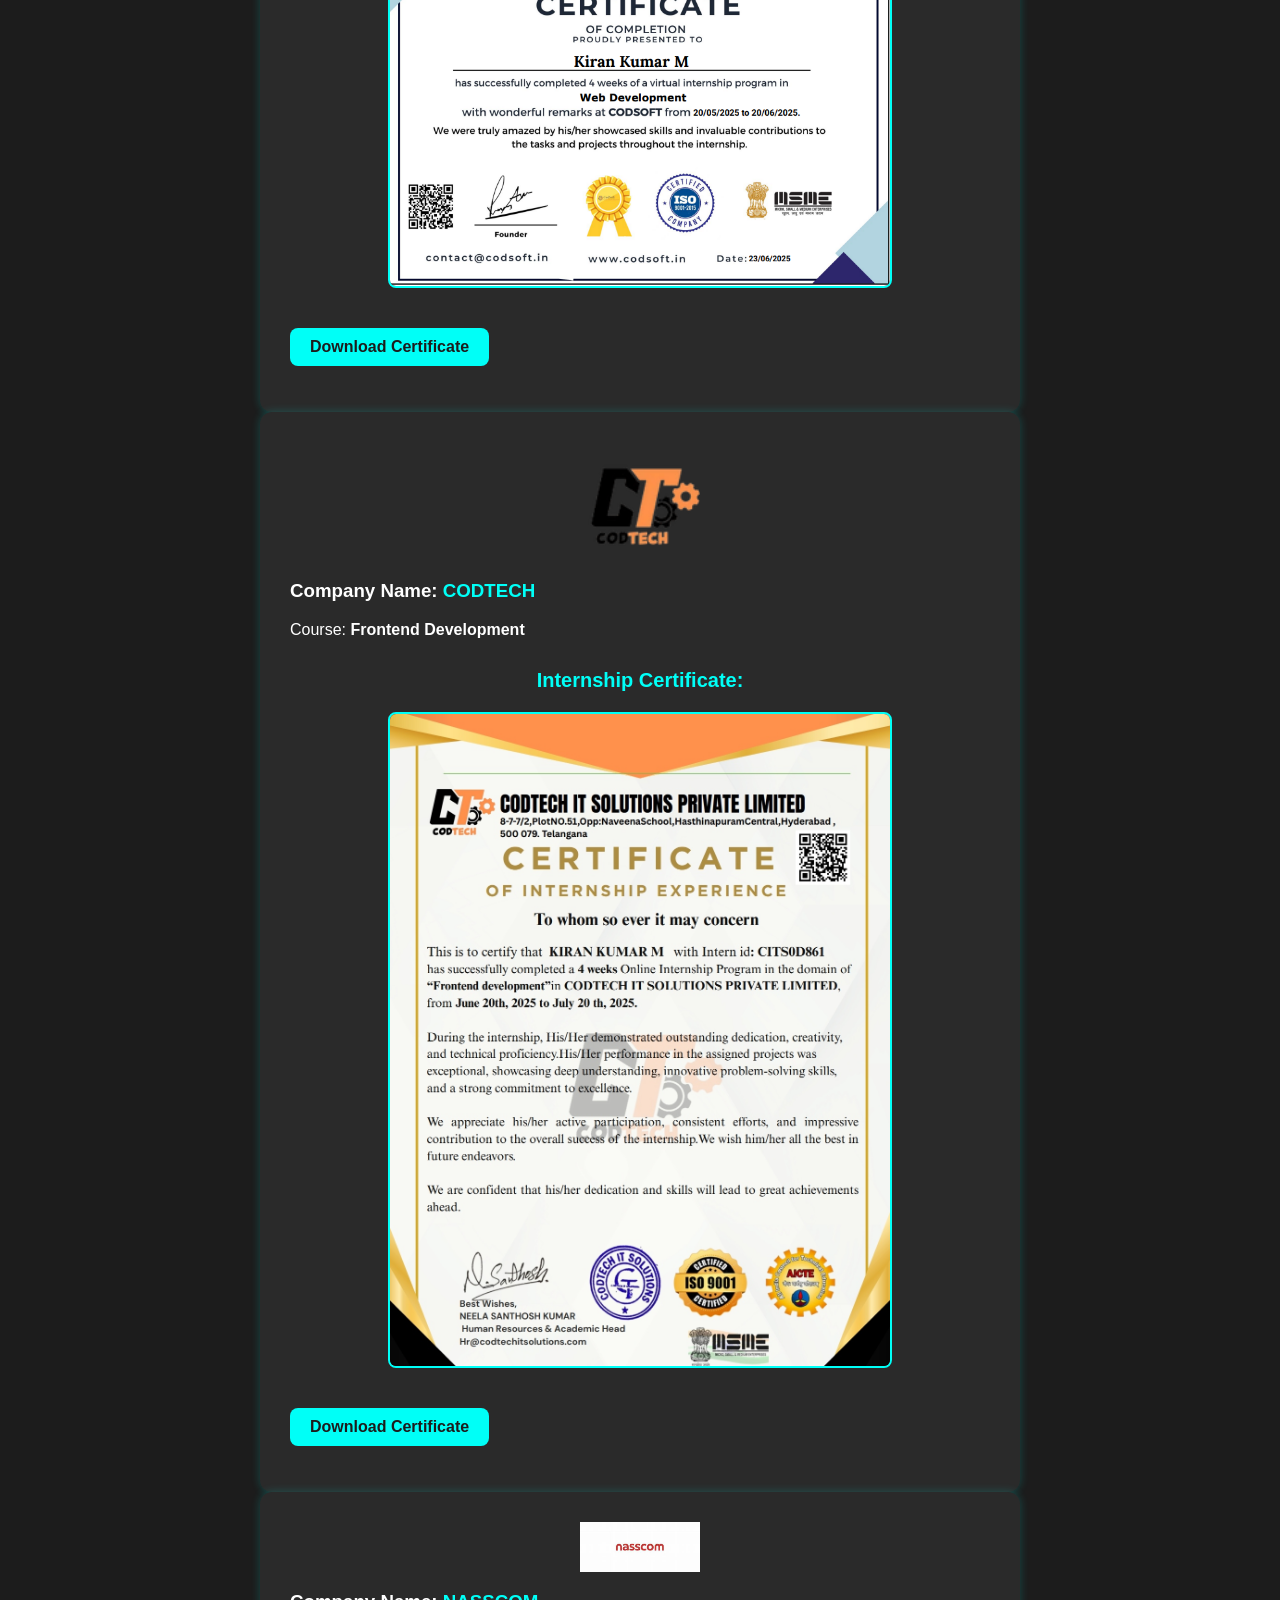
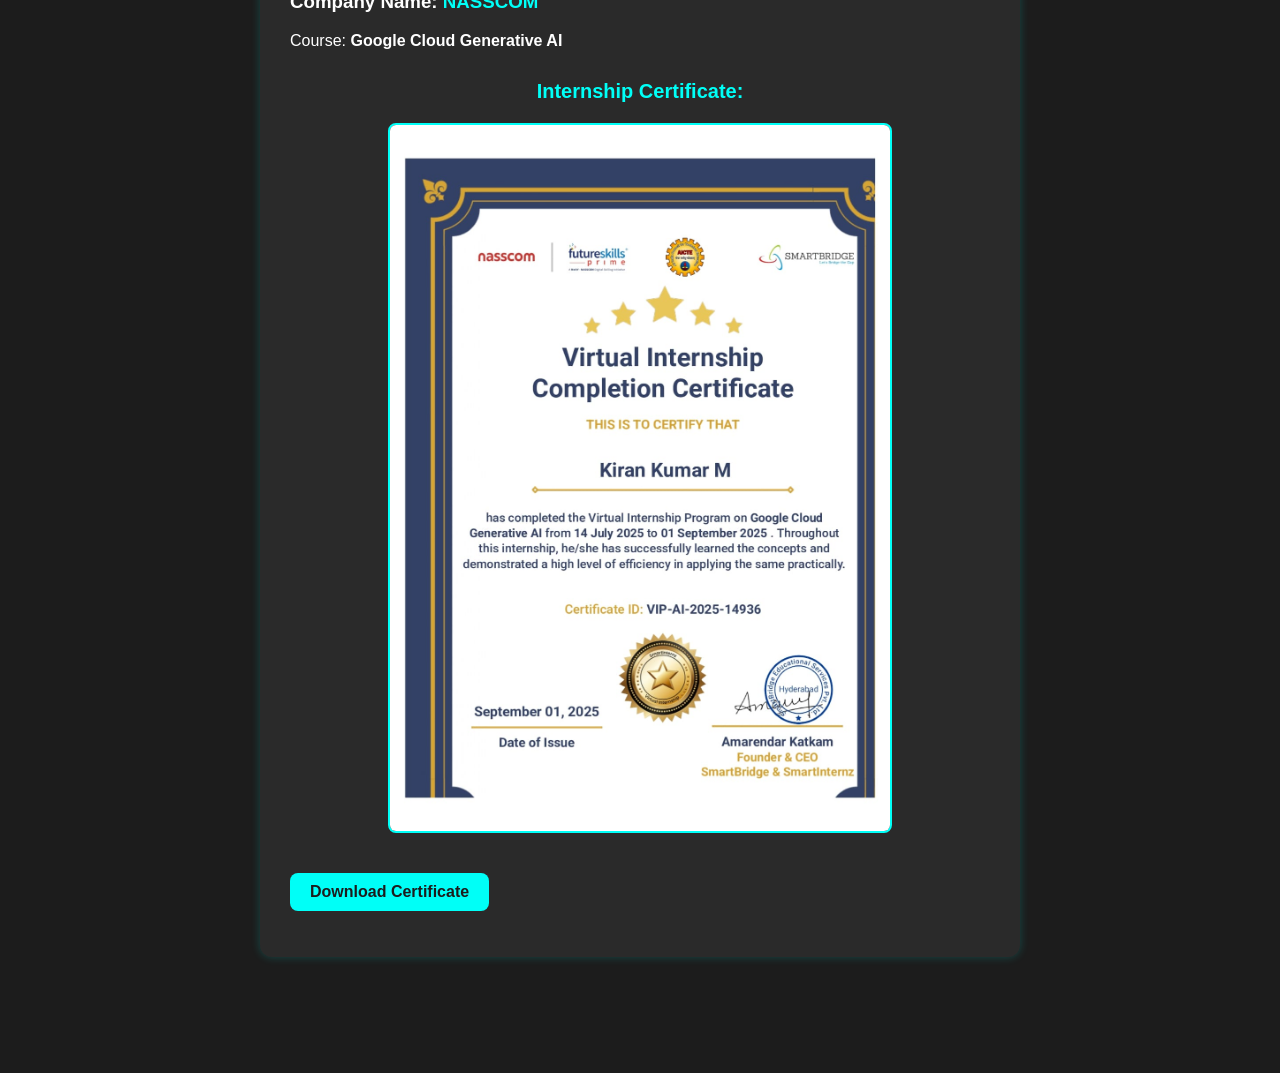
<file: Kiran-Kumar_portfolio/KiranKumar_portfolio/internship.html>
<!DOCTYPE html>
<html lang="en">
<head>
  <meta charset="UTF-8" />
  <meta name="viewport" content="width=device-width, initial-scale=1" />
  <title>Interships | Aspiring Cloud and DevOps Engineer, Cyber Security Enthusiast,
  and Data Analyst Portfolio<</title>

  <!-- Link to your CSS -->
  <link rel="stylesheet" href="static/css/style.css">
  <link rel="icon" type="image/png" href="static/Image/portfolio_icon.png">

  <!-- Font Awesome (Optional) -->
  <link rel="stylesheet" href="https://cdnjs.cloudflare.com/ajax/libs/font-awesome/6.5.0/css/all.min.css" />
</head>

<body>

<!-- Internship Section -->
<section class="internship-page">
  <div class="container">
    <h2>My Internships</h2>

    <!-- MSME Internship Card -->
    <div class="internship-card">
      <img src="MSME_LOGO.jpg" alt="Company Logo" class="internship-logo" />
      <h3>Company Name: <span>Ministry of Micro, Small and Medium Enterprises</span></h3>
      <p>Course: <strong>DATA AUTOMATION DATA STATISTICS AND ANALYTICS (PYTHON)</strong></p>
      <div class="certificate-preview">
        <p>Internship Certificate:</p>
        <img src="Kiran Kumar_MSME_INTERNSHIP.jpeg" alt="Internship Certificate" class="certificate-image" />
      </div>
      <p>
        <a href="Kiran Kumar_MSME_INTERNSHIP.pdf" download class="btn">Download Certificate</a>
      </p>
    </div>

    <!-- CodSoft Internship Card -->
    <div class="internship-card">
      <img src="CodSoft_logo.png" alt="Company Logo" class="internship-logo" />
      <h3>Company Name: <span>CodSoft</span></h3>
      <p>Course: <strong>Web Development</strong></p>
      <div class="certificate-preview">
        <p>Internship Certificate:</p>
        <img src="Kiran_Kumar_CodSoft_INTERNSHIP.png" alt="Internship Certificate" class="certificate-image" />
      </div>
      <p>
        <a href="Kiran_Kumar_CodSoft_INTERNSHIP.pdf" download class="btn">Download Certificate</a>
      </p>
    </div>

    <div class="internship-card">
      <img src="Codtech.png" alt="Company Logo" class="internship-logo" />
      <h3>Company Name: <span>CODTECH</span></h3>
      <p>Course: <strong>Frontend Development</strong></p>
      <div class="certificate-preview">
        <p>Internship Certificate:</p>
        <img src="Kiran Kumar_Codtech internship.jpg" alt="Internship Certificate" class="certificate-image" />
      </div>
      <p>
        <a href="Kiran Kumar_CODTECH Internship certificate.pdf" download class="btn">Download Certificate</a>
      </p>
    </div>


    <div class="internship-card">
      <img src="nasscom img.jpg" alt="Company Logo" class="internship-logo" />
      <h3>Company Name: <span>NASSCOM</span></h3>
      <p>Course: <strong>Google Cloud Generative AI</strong></p>
      <div class="certificate-preview">
        <p>Internship Certificate:</p>
        <img src="Google Cloud genai.jpeg" alt="Internship Certificate" class="certificate-image" />
      </div>
      <p>
        <a href="Kiran Kumar M Google Cloud gen AI.pdf" download class="btn">Download Certificate</a>
      </p>
    </div>

      </p>
    </div>

  </div>
</section>

</body>
</html>
</file>
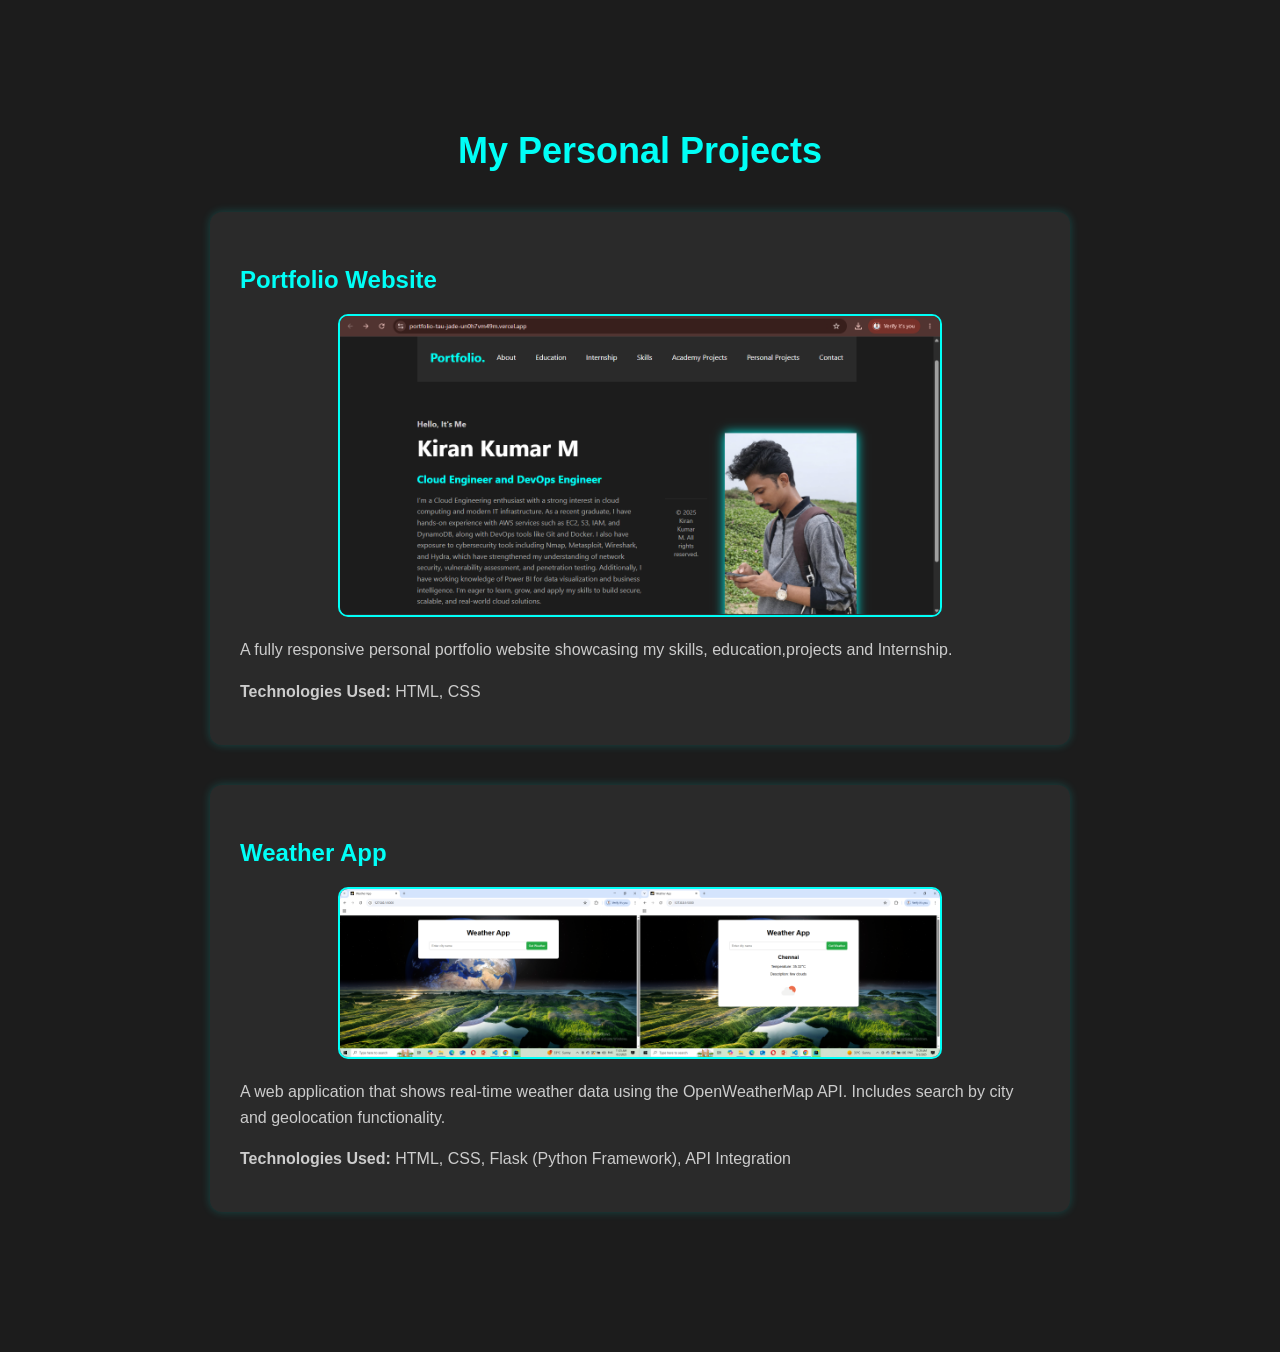
<file: Kiran-Kumar_portfolio/KiranKumar_portfolio/personal project.html>
<!<!DOCTYPE html>
<html lang="en">
<head>
  <meta charset="UTF-8" />
  <meta name="viewport" content="width=device-width, initial-scale=1.0"/>
  <title>Personal Projects | Portfolio</title>
  <link rel="stylesheet" href="static/css/style.css">
  <link rel="icon" type="image/png" href="static/Image/portfolio_icon.png">
</head>
<body>

  <!-- Main Content -->
  <main>
    <!-- Personal Projects Section -->
    <section class="projects-page">
      <div class="container">
        <h2>My Personal Projects</h2>

        <article class="project-item">
          <h3>Portfolio Website</h3>
          <img src="Portfolio img.png" alt="Portfolio Website Screenshot" class="project-screenshot">
          <p>A fully responsive personal portfolio website showcasing my skills, education,projects and Internship.</p>
          <p><strong>Technologies Used:</strong> HTML, CSS</p>
        </article>

        <article class="project-item">
          <h3>Weather App</h3>
          <img src="Weather_app_img.png" alt="Weather App Screenshot" class="project-screenshot">
          <p>A web application that shows real-time weather data using the OpenWeatherMap API. Includes search by city and geolocation functionality.</p>
          <p><strong>Technologies Used:</strong> HTML, CSS, Flask (Python Framework), API Integration</p>
        </article>

      </div>
    </section>
  </main>

</body>
</html>
</file>
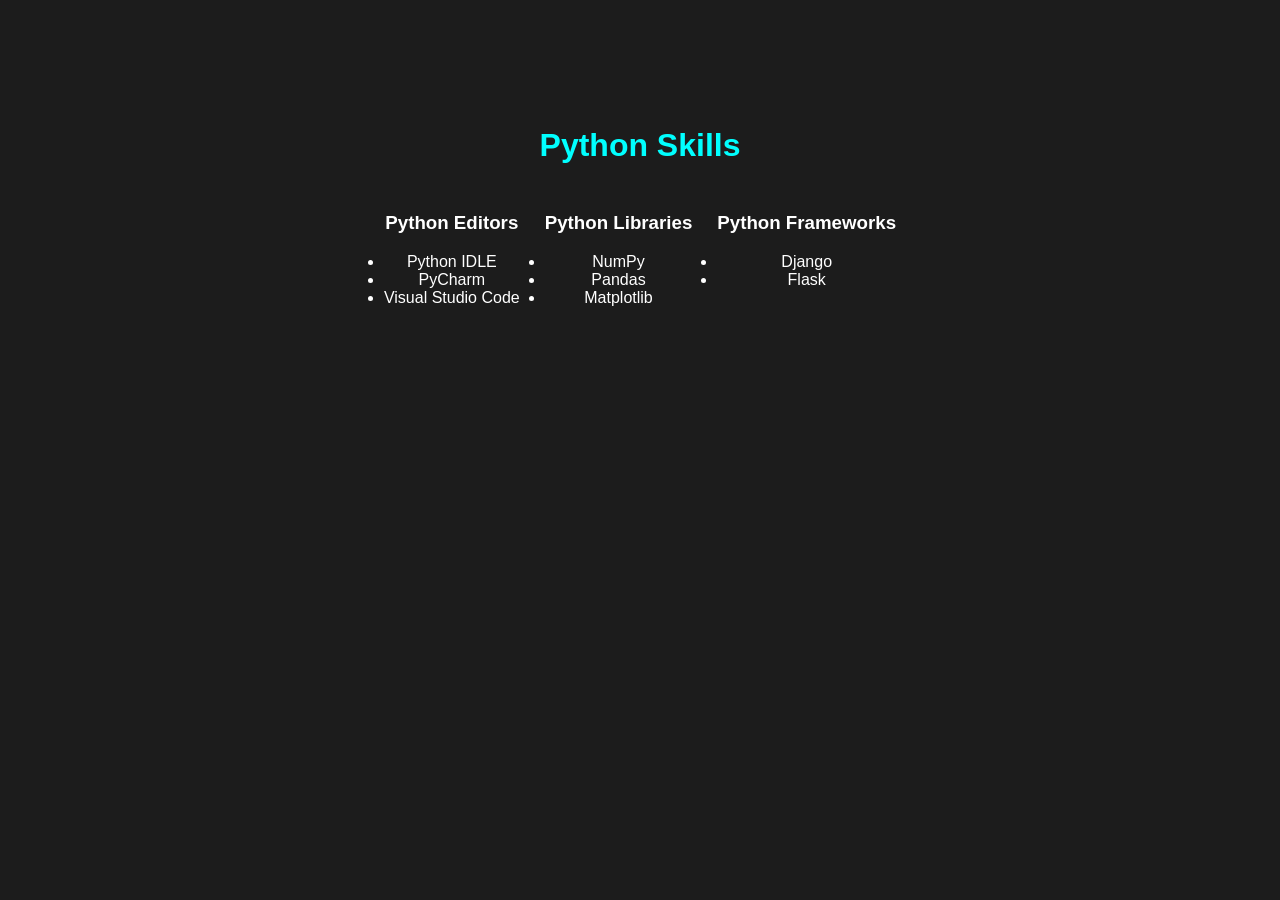
<file: Kiran-Kumar_portfolio/KiranKumar_portfolio/python.html>
<!DOCTYPE html>
<html lang="en">
<head>
  <meta charset="UTF-8">
  <meta name="viewport" content="width=device-width, initial-scale=1">
  <title>Python Skills</title>
  <link rel="stylesheet" href="static/css/style.css">
  <link rel="icon" type="image/png" href="static/Image/portfolio_icon.png">
  <link rel="stylesheet" href="https://cdnjs.cloudflare.com/ajax/libs/font-awesome/6.4.2/css/all.min.css">
</head>
<body>

  <section class="skills-page" id="python-skills">
    <div class="container">
      <h2 style="text-align: center; color: cyan;">Python Skills</h2>

      <div class="skills-grid">

        <div class="skill-category">
          <h3>Python Editors</h3>
          <ul>
            <li>Python IDLE</li>
            <li>PyCharm</li>
            <li>Visual Studio Code</li>
          </ul>
        </div>

        <div class="skill-category">
          <h3>Python Libraries</h3>
          <ul>
            <li>NumPy</li>
            <li>Pandas</li>
            <li>Matplotlib</li>
          </ul>
        </div>

        <div class="skill-category">
          <h3>Python Frameworks</h3>
          <ul>
            <li>Django</li>
            <li>Flask</li>
          </ul>
        </div>

      </div>
    </div>
  </section>

</body>
</html>
</file>
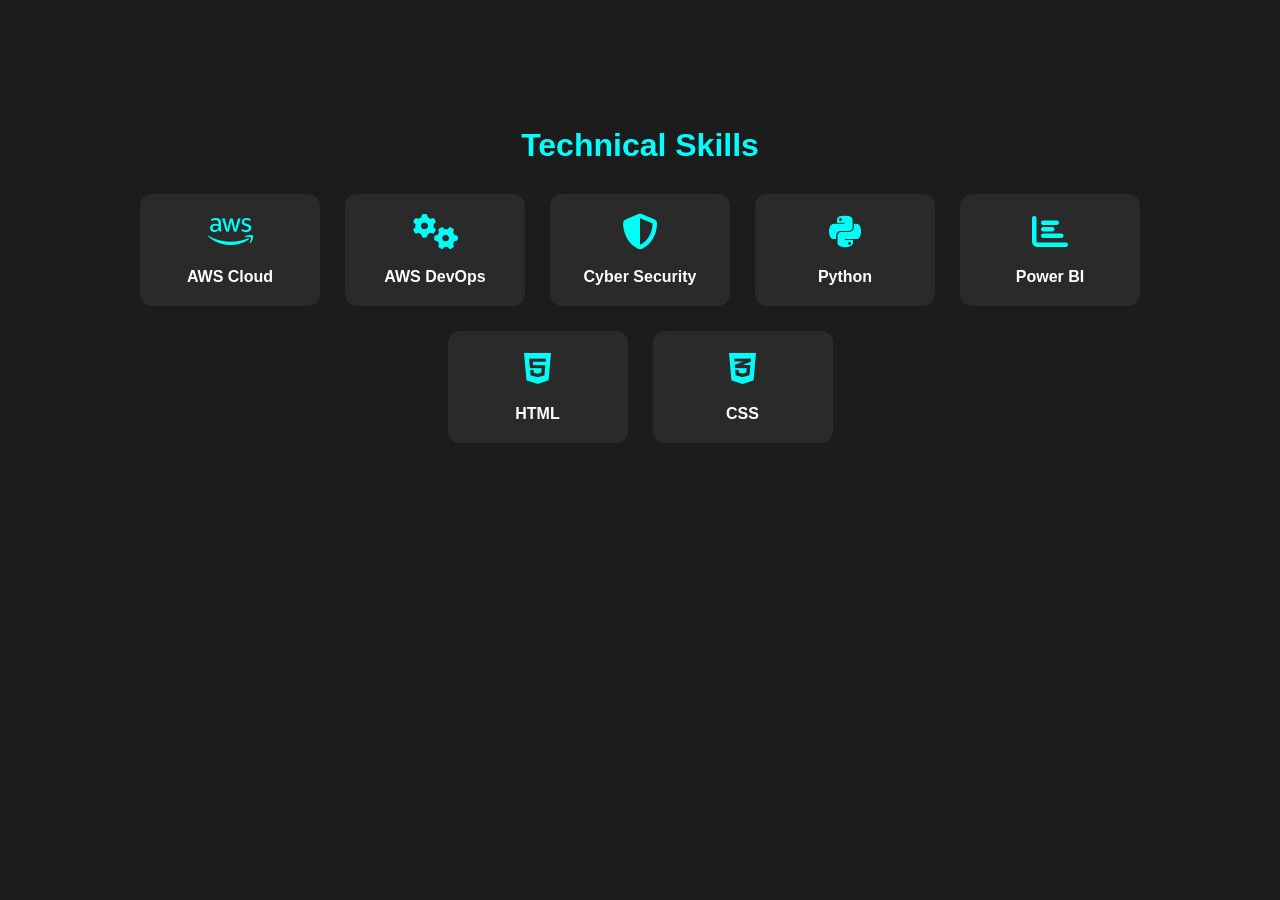
<file: Kiran-Kumar_portfolio/KiranKumar_portfolio/skills.html>
</html>  
<!DOCTYPE html>
<html lang="en">
<head>
  <meta charset="UTF-8">
  <meta name="viewport" content="width=device-width, initial-scale=1.0">
  <title>Skills</title>
  
  <!-- Linking FontAwesome -->
  <link rel="stylesheet" href="https://cdnjs.cloudflare.com/ajax/libs/font-awesome/6.5.0/css/all.min.css">
  
  <!-- Linking Your CSS -->
  <link rel="stylesheet" href="static/css/style.css">
  <link rel="icon" type="image/png" href="static/Image/portfolio_icon.png">
</head>
<body>

  <!-- Skills Section -->
  <section class="skills-page" id="skills">
    <div class="container">
      <h2 style="text-align: center; color: cyan;">Technical Skills</h2>
      
      <div class="skills-grid">
  
        <div class="skill-item">
          <a href="Aws Cloud.html" style="text-decoration: none; color: inherit;">
            <i class="fab fa-aws"></i>
            <span>AWS Cloud</span>
          </a>
        </div>
  
        <div class="skill-item">
          <a href="devops.html" style="text-decoration: none; color: inherit;">
            <i class="fas fa-cogs"></i>
            <span>AWS DevOps</span>
          </a>
        </div>

        <div class="skill-item">
  <a href="Cyber Security.html" style="text-decoration: none; color: inherit;">
    <i class="fas fa-shield-alt"></i>
    <span>Cyber Security</span>
  </a>
</div>
  
        <div class="skill-item">
    <a href="python.html" style="text-decoration: none; color: inherit;">
      <i class="fab fa-python"></i>
      <span>Python</span>
    </a>
</div>

          <div class="skill-item">
  <a href="Power BI.html" style="text-decoration: none; color: inherit;">
    <i class="fas fa-chart-bar"></i>
    <span>Power BI</span>
  </a>
</div>
          
        <div class="skill-item">
          <i class="fab fa-html5"></i>
          <span>HTML</span>
        </div>
  
        <div class="skill-item">
          <i class="fab fa-css3-alt"></i>
          <span>CSS</span>
        </div>
  
      </div>
    </div>
  </section>
</body>
</file>
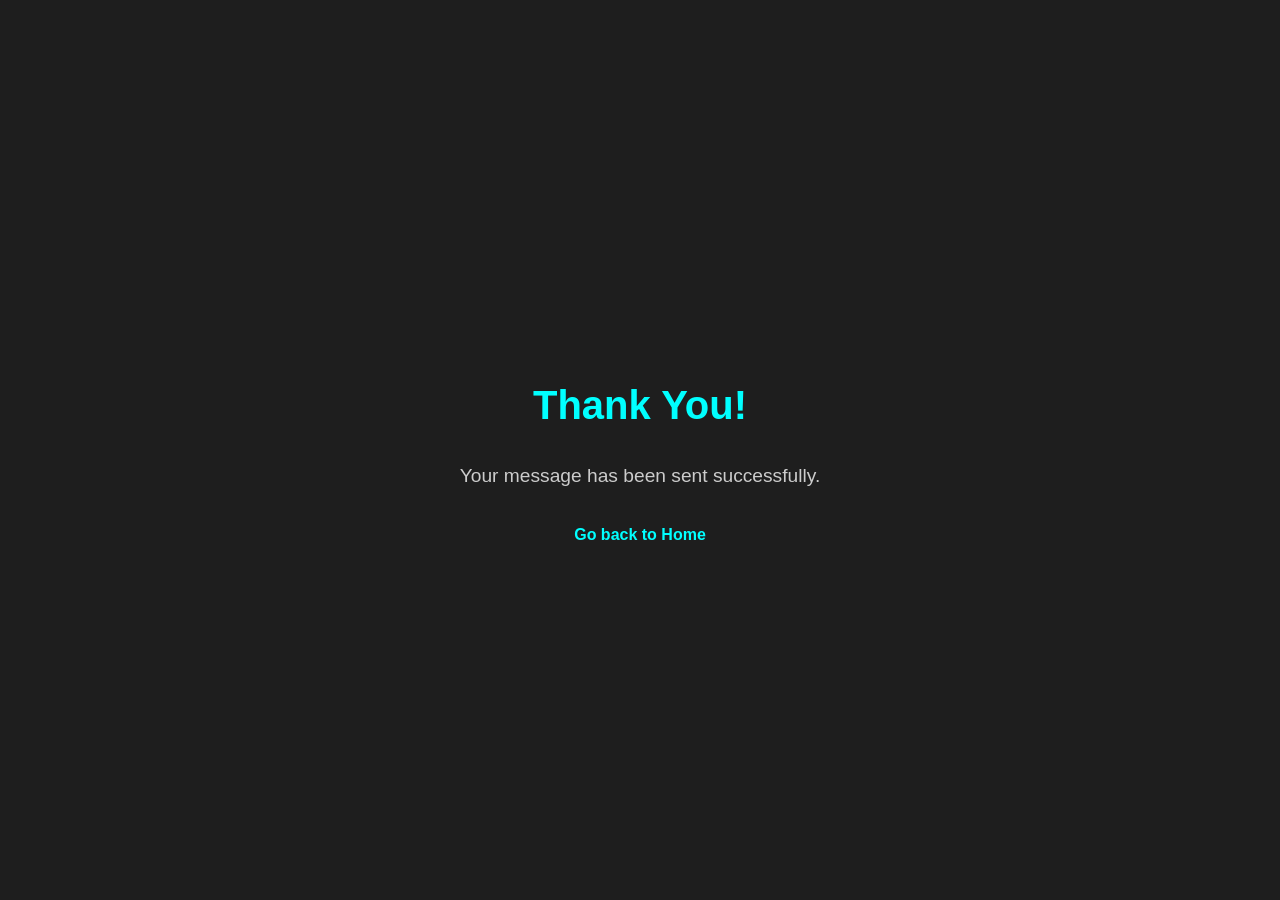
<file: Kiran-Kumar_portfolio/KiranKumar_portfolio/thank you.html>
<!DOCTYPE html>
<html lang="en">
<head>
  <meta charset="UTF-8" />
  <meta name="viewport" content="width=device-width, initial-scale=1" />
  <title>Thank You</title>
  <style>
    body {
      background-color: #1e1e1e;
      color: #00ffff;
      font-family: Arial, sans-serif;
      display: flex;
      flex-direction: column;
      align-items: center;
      justify-content: center;
      height: 100vh;
      margin: 0;
    }
    h1 {
      font-size: 2.5rem;
    }
    p {
      font-size: 1.2rem;
      margin-top: 10px;
      color: #cccccc;
    }
    a {
      margin-top: 20px;
      color: #00ffff;
      text-decoration: none;
      font-weight: bold;
    }
    a:hover {
      text-decoration: underline;
    }
  </style>
</head>
<body>

  <h1>Thank You!</h1>
  <p>Your message has been sent successfully.</p>
  <a href="home.html">Go back to Home</a>

</body>
</html>
</file>
<file: Kiran-Kumar_portfolio/KiranKumar_portfolio/static/css/style.css>
body {
  margin: 0;
  padding: 0;
  font-family: 'Segoe UI', sans-serif;
  background-color: #0f0f0f;
  color: white;
}

.container {
  max-width: 1200px;
  margin: auto;
  padding: 20px;
}

nav {
  display: flex;
  justify-content: space-between;
  align-items: center;
  background: transparent;
}

.logo {
  font-size: 24px;
  font-weight: bold;
  color: #00fff7;
}

.nav-links {
  list-style: none;
  display: flex;
  gap: 25px;
}

.nav-links li a {
  text-decoration: none;
  color: white;
  transition: 0.3s;
}

.nav-links li a:hover {
  color: #00fff7;
}

.hero {
  display: flex !important;
  justify-content: space-between;
  align-items: center;
  gap: 40px;
  margin-top: 60px;
}

/* TEXT */
.hero-text {
  max-width: 600px;
}

.hero-text h4 {
  font-size: 18px;
  color: #ccc;
  margin-bottom: 10px;
}

.hero-text h1 {
  font-size: 52px;
  margin: 10px 0;
  line-height: 1.2;
}

.hero-text h3 {
  font-size: 24px;
  margin-bottom: 15px;
}

.hero-text h3 span {
  color: #00fff7;
}

.hero-text p {
  margin: 20px 0;
  color: #aaa;
  line-height: 1.6;
}

.socials a img {
  width: 30px;
  margin-right: 15px;
  filter: brightness(0) invert(1);
}

.btn {
  display: inline-block;
  margin-top: 20px;
  background: #00fff7;
  color: #000;
  padding: 10px 20px;
  text-decoration: none;
  border-radius: 25px;
  font-weight: bold;
  transition: background 0.3s;
}

.btn:hover {
  background: #00e6d2;
}

.hero-img img {
  width: 300px;
  box-shadow: 0 0 25px #00fff7;
}
.skills-page {
  padding: 60px 20px;
  background: #1c1c1c;
  color: white;
  text-align: center;
}

.skills-page h2 {
  font-size: 32px;
  margin-bottom: 30px;
  color: #00fff7;
}

.skills-grid {
  display: flex;
  flex-wrap: wrap;
  justify-content: center;
  gap: 20px;
}

.skill-item {
  background: #00fff7;
  color: #000;
  font-weight: bold;
  padding: 15px 25px;
  border-radius: 30px;
  font-size: 16px;
  transition: transform 0.3s ease;
}

.skill-item:hover {
  transform: scale(1.1);
}
.skills-page {
  padding: 60px 20px;
  background: #1c1c1c;
  color: white;
  text-align: center;
}

.skills-page h2 {
  font-size: 32px;
  margin-bottom: 30px;
  color: #00fff7;
}

.skills-grid {
  display: flex;
  flex-wrap: wrap;
  justify-content: center;
  gap: 25px;
}

.skill-item {
  background: #2a2a2a;
  padding: 20px;
  border-radius: 12px;
  width: 140px;
  text-align: center;
  transition: transform 0.3s ease;
}

.skill-item i {
  font-size: 36px;
  color: #00fff7;
  margin-bottom: 10px;
}

.skill-item span {
  display: block;
  margin-top: 8px;
  font-size: 16px;
  font-weight: bold;
  color: white;
}

.skill-item:hover {
  transform: scale(1.1);
}
.projects-page {
  padding: 60px 20px;
  background: #1c1c1c;
  color: white;
  text-align: center;
}

.projects-page h2 {
  font-size: 32px;
  margin-bottom: 30px;
  color: #00fff7;
}

.project-item {
  background: #2a2a2a;
  margin: 20px auto;
  padding: 20px;
  border-radius: 12px;
  max-width: 800px;
  text-align: left;
  box-shadow: 0 0 10px rgba(0, 255, 247, 0.2);
  transition: transform 0.3s ease;
}

.project-item:hover {
  transform: scale(1.02);
}

.project-item h3 {
  font-size: 24px;
  color: #00fff7;
  margin-bottom: 10px;
}

.project-item p {
  font-size: 16px;
  color: #ccc;
  line-height: 1.6;
}
/* Reset default browser margin */
body, ul {
  margin: 0;
  padding: 0;
  box-sizing: border-box;
}

/* Basic Body Styling */
body {
  font-family: Arial, sans-serif;
  background-color: #1c1c1c;
  color: #ffffff;
}

/* Navigation Bar */
nav {
  background-color: #2a2a2a;
  padding: 15px 30px;
}

.nav-container {
  display: flex;
  justify-content: space-between;
  align-items: center;
}

.logo {
  font-size: 28px;
  color: #00fff7;
}

.nav-links {
  list-style: none;
  display: flex;
}

.nav-links li {
  margin-left: 20px;
}

.nav-links a {
  color: #ffffff;
  text-decoration: none;
  font-size: 16px;
}

.nav-links a:hover {
  color: #00fff7;
}

/* Hero Section */
.hero-section {
  display: flex;
  align-items: center;
  justify-content: center;
  height: 90vh;
  text-align: center;
  background-image: url('your_background_image.jpg'); /* Optional */
  background-size: cover;
  background-position: center;
}

.hero-content h2 {
  font-size: 40px;
  margin-bottom: 15px;
}

.hero-content p {
  font-size: 20px;
  margin-bottom: 25px;
  color: #ccc;
}

.highlight {
  color: #00fff7;
}

/* Button */
.btn {
  padding: 10px 20px;
  background-color: #00fff7;
  color: #1c1c1c;
  text-decoration: none;
  font-weight: bold;
  border-radius: 8px;
  transition: 0.3s;
}

.btn:hover {
  background-color: #00c2b7;
}
/* Education Page */
.education-page {
  padding: 60px 20px;
  background-color: #1c1c1c;
  text-align: center;
}

.education-page h2 {
  font-size: 32px;
  color: #00fff7;
  margin-bottom: 40px;
}

.education-card {
  background: #2a2a2a;
  margin: 20px auto;
  padding: 30px;
  border-radius: 12px;
  max-width: 600px;
  box-shadow: 0 0 10px rgba(0, 255, 247, 0.2);
}

.education-card h3 {
  font-size: 24px;
  color: #00fff7;
  margin-top: 15px;
}

.education-card p {
  font-size: 16px;
  color: #ccc;
  margin: 8px 0;
}

.college-logo {
  width: 100px;
  height: auto;
  margin-bottom: 10px;
}
/* Contact Page */
.contact-page {
  padding: 60px 20px;
  background-color: #1c1c1c;
  text-align: center;
}

.contact-page h2 {
  font-size: 32px;
  color: #00fff7;
  margin-bottom: 40px;
}

.contact-info p {
  font-size: 18px;
  color: #ccc;
  margin: 10px 0;
}

.contact-info i {
  color: #00fff7;
  margin-right: 8px;
}

.contact-form {
  margin-top: 30px;
  display: flex;
  flex-direction: column;
  align-items: center;
}

.contact-form input,
.contact-form textarea {
  width: 100%;
  max-width: 500px;
  margin: 10px 0;
  padding: 10px 15px;
  border: none;
  border-radius: 8px;
  background: #2a2a2a;
  color: #ffffff;
}

.contact-form button {
  padding: 10px 20px;
  background-color: #00fff7;
  color: #1c1c1c;
  font-weight: bold;
  border: none;
  border-radius: 8px;
  cursor: pointer;
  transition: 0.3s;
}

.contact-form button:hover {
  background-color: #00c2b7;
}
/* About Page */
.about-page {
  padding: 60px 20px;
  background-color: #1c1c1c;
  text-align: center;
}

.about-page h2 {
  font-size: 32px;
  color: #00fff7;
  margin-bottom: 40px;
}

.about-content {
  display: flex;
  flex-direction: column;
  align-items: center;
  gap: 30px;
}

.about-image img {
  width: 200px;
  height: 200px;
  border-radius: 50%;
  object-fit: cover;
  border: 4px solid #00fff7;
}

.about-text {
  max-width: 600px;
  text-align: center;
}

.about-text h3 {
  font-size: 24px;
  color: #00fff7;
  margin-bottom: 10px;
}

.about-text p {
  font-size: 16px;
  color: #ccc;
  margin-bottom: 20px;
}

.btn {
  padding: 10px 20px;
  background-color: #00fff7;
  color: #1c1c1c;
  font-weight: bold;
  border: none;
  border-radius: 8px;
  cursor: pointer;
  transition: 0.3s;
  text-decoration: none;
}

.btn:hover {
  background-color: #00c2b7;
}
/* Internship Page Styling */
.internship-page {
  padding: 60px 20px;
  background-color: #1c1c1c;
  text-align: center;
  color: white;
}

.internship-page h2 {
  font-size: 32px;
  color: #00fff7;
  margin-bottom: 40px;
}

/* Internship Page Main Container */
.internship-page {
  padding: 60px 20px;
  background-color: #1c1c1c;
  text-align: center;
  color: white;
}

.internship-page h2 {
  font-size: 32px;
  color: #00fff7;
  margin-bottom: 40px;
}

/* Internship Card */
.internship-card {
  background: #2a2a2a;
  padding: 30px;
  border-radius: 12px;
  max-width: 700px;
  margin: 0 auto;
  box-shadow: 0 0 10px rgba(0, 255, 247, 0.2);
  text-align: left;
}

.internship-card h3 span {
  color: #00fff7;
}

.internship-logo {
  display: block;
  margin: 0 auto 15px auto; /* centers horizontally and keeps bottom margin */
  width: 120px;
  height: auto;
}


/* Certificate Preview (PDF or Image) */
.certificate-preview {
  margin-top: 30px;
  text-align: center;
}

.certificate-preview p {
  font-size: 20px;
  font-weight: bold;
  color: #00fff7;
}

/* For Embedded PDF certificate */
.certificate-pdf {
  width: 100%;
  max-width: 700px;
  height: 500px;
  border: 2px solid #00fff7;
  border-radius: 10px;
  margin-top: 10px;
}

/* Optional: If still using an image preview for certificates */
.certificate-image {
  width: 100%;
  max-width: 500px;
  border: 2px solid #00fff7;
  border-radius: 8px;
}
body {
  margin: 0;
  font-family: 'Segoe UI', Tahoma, Geneva, Verdana, sans-serif;
  background-color: #1c1c1c;
  color: #ffffff;
}

.container {
  width: 90%;
  max-width: 1000px;
  margin: 0 auto;
  padding: 40px 0;
}

.projects-page h2 {
  text-align: center;
  font-size: 36px;
  color: #00fff7;
  margin-bottom: 40px;
}

.project-item {
  background-color: #2a2a2a;
  padding: 30px;
  border-radius: 12px;
  margin-bottom: 40px;
  box-shadow: 0 0 10px rgba(0, 255, 247, 0.2);
}

.project-item h3 {
  font-size: 24px;
  color: #00fff7;
  margin-bottom: 15px;
}

.project-item p {
  font-size: 16px;
  line-height: 1.6;
  margin-bottom: 10px;
}

.project-screenshot {
  width: 100%;
  max-width: 600px;
  height: auto;
  display: block;
  margin: 20px auto;
  border: 2px solid #00fff7;
  border-radius: 10px;
}
footer {
  background-color: #1c1c1c;
  color: #ccc;
  padding: 20px 0;
  text-align: center;
  font-size: 14px;
  border-top: 1px solid #333;
}
</file>
<file: Kiran-Kumar_portfolio/KiranKumar_portfolio/KiranKumar_portfolio/style.css>
body {
  margin: 0;
  padding: 0;
  font-family: 'Segoe UI', sans-serif;
  background-color: #0f0f0f;
  color: white;
}

.container {
  max-width: 1200px;
  margin: auto;
  padding: 20px;
}

nav {
  display: flex;
  justify-content: space-between;
  align-items: center;
  background: transparent;
}

.logo {
  font-size: 24px;
  font-weight: bold;
  color: #00fff7;
}

.nav-links {
  list-style: none;
  display: flex;
  gap: 25px;
}

.nav-links li a {
  text-decoration: none;
  color: white;
  transition: 0.3s;
}

.nav-links li a:hover {
  color: #00fff7;
}

.hero {
  display: flex;
  justify-content: space-between;
  align-items: center;
  margin-top: 50px;
}

.hero-text {
  max-width: 600px;
}

.hero-text h1 {
  font-size: 48px;
  margin: 10px 0;
}

.hero-text h3 {
  font-size: 24px;
}

.hero-text h3 span {
  color: #00fff7;
}

.hero-text p {
  margin: 20px 0;
  color: #aaa;
}

.socials a img {
  width: 30px;
  margin-right: 15px;
  filter: brightness(0) invert(1);
}

.btn {
  display: inline-block;
  margin-top: 20px;
  background: #00fff7;
  color: #000;
  padding: 10px 20px;
  text-decoration: none;
  border-radius: 25px;
  font-weight: bold;
  transition: background 0.3s;
}

.btn:hover {
  background: #00e6d2;
}

.hero-img img {
  width: 300px;
  border-radius: 50%;
  box-shadow: 0 0 25px #00fff7;
}
.skills-page {
  padding: 60px 20px;
  background: #1c1c1c;
  color: white;
  text-align: center;
}

.skills-page h2 {
  font-size: 32px;
  margin-bottom: 30px;
  color: #00fff7;
}

.skills-grid {
  display: flex;
  flex-wrap: wrap;
  justify-content: center;
  gap: 20px;
}

.skill-item {
  background: #00fff7;
  color: #000;
  font-weight: bold;
  padding: 15px 25px;
  border-radius: 30px;
  font-size: 16px;
  transition: transform 0.3s ease;
}

.skill-item:hover {
  transform: scale(1.1);
}
.skills-page {
  padding: 60px 20px;
  background: #1c1c1c;
  color: white;
  text-align: center;
}

.skills-page h2 {
  font-size: 32px;
  margin-bottom: 30px;
  color: #00fff7;
}

.skills-grid {
  display: flex;
  flex-wrap: wrap;
  justify-content: center;
  gap: 25px;
}

.skill-item {
  background: #2a2a2a;
  padding: 20px;
  border-radius: 12px;
  width: 140px;
  text-align: center;
  transition: transform 0.3s ease;
}

.skill-item i {
  font-size: 36px;
  color: #00fff7;
  margin-bottom: 10px;
}

.skill-item span {
  display: block;
  margin-top: 8px;
  font-size: 16px;
  font-weight: bold;
  color: white;
}

.skill-item:hover {
  transform: scale(1.1);
}
.projects-page {
  padding: 60px 20px;
  background: #1c1c1c;
  color: white;
  text-align: center;
}

.projects-page h2 {
  font-size: 32px;
  margin-bottom: 30px;
  color: #00fff7;
}

.project-item {
  background: #2a2a2a;
  margin: 20px auto;
  padding: 20px;
  border-radius: 12px;
  max-width: 800px;
  text-align: left;
  box-shadow: 0 0 10px rgba(0, 255, 247, 0.2);
  transition: transform 0.3s ease;
}

.project-item:hover {
  transform: scale(1.02);
}

.project-item h3 {
  font-size: 24px;
  color: #00fff7;
  margin-bottom: 10px;
}

.project-item p {
  font-size: 16px;
  color: #ccc;
  line-height: 1.6;
}
/* Reset default browser margin */
body, ul {
  margin: 0;
  padding: 0;
  box-sizing: border-box;
}

/* Basic Body Styling */
body {
  font-family: Arial, sans-serif;
  background-color: #1c1c1c;
  color: #ffffff;
}

/* Navigation Bar */
nav {
  background-color: #2a2a2a;
  padding: 15px 30px;
}

.nav-container {
  display: flex;
  justify-content: space-between;
  align-items: center;
}

.logo {
  font-size: 28px;
  color: #00fff7;
}

.nav-links {
  list-style: none;
  display: flex;
}

.nav-links li {
  margin-left: 20px;
}

.nav-links a {
  color: #ffffff;
  text-decoration: none;
  font-size: 16px;
}

.nav-links a:hover {
  color: #00fff7;
}

/* Hero Section */
.hero-section {
  display: flex;
  align-items: center;
  justify-content: center;
  height: 90vh;
  text-align: center;
  background-image: url('your_background_image.jpg'); /* Optional */
  background-size: cover;
  background-position: center;
}

.hero-content h2 {
  font-size: 40px;
  margin-bottom: 15px;
}

.hero-content p {
  font-size: 20px;
  margin-bottom: 25px;
  color: #ccc;
}

.highlight {
  color: #00fff7;
}

/* Button */
.btn {
  padding: 10px 20px;
  background-color: #00fff7;
  color: #1c1c1c;
  text-decoration: none;
  font-weight: bold;
  border-radius: 8px;
  transition: 0.3s;
}

.btn:hover {
  background-color: #00c2b7;
}
/* Education Page */
.education-page {
  padding: 60px 20px;
  background-color: #1c1c1c;
  text-align: center;
}

.education-page h2 {
  font-size: 32px;
  color: #00fff7;
  margin-bottom: 40px;
}

.education-card {
  background: #2a2a2a;
  margin: 20px auto;
  padding: 30px;
  border-radius: 12px;
  max-width: 600px;
  box-shadow: 0 0 10px rgba(0, 255, 247, 0.2);
}

.education-card h3 {
  font-size: 24px;
  color: #00fff7;
  margin-top: 15px;
}

.education-card p {
  font-size: 16px;
  color: #ccc;
  margin: 8px 0;
}

.college-logo {
  width: 100px;
  height: auto;
  margin-bottom: 10px;
}
/* Contact Page */
.contact-page {
  padding: 60px 20px;
  background-color: #1c1c1c;
  text-align: center;
}

.contact-page h2 {
  font-size: 32px;
  color: #00fff7;
  margin-bottom: 40px;
}

.contact-info p {
  font-size: 18px;
  color: #ccc;
  margin: 10px 0;
}

.contact-info i {
  color: #00fff7;
  margin-right: 8px;
}

.contact-form {
  margin-top: 30px;
  display: flex;
  flex-direction: column;
  align-items: center;
}

.contact-form input,
.contact-form textarea {
  width: 100%;
  max-width: 500px;
  margin: 10px 0;
  padding: 10px 15px;
  border: none;
  border-radius: 8px;
  background: #2a2a2a;
  color: #ffffff;
}

.contact-form button {
  padding: 10px 20px;
  background-color: #00fff7;
  color: #1c1c1c;
  font-weight: bold;
  border: none;
  border-radius: 8px;
  cursor: pointer;
  transition: 0.3s;
}

.contact-form button:hover {
  background-color: #00c2b7;
}
/* About Page */
.about-page {
  padding: 60px 20px;
  background-color: #1c1c1c;
  text-align: center;
}

.about-page h2 {
  font-size: 32px;
  color: #00fff7;
  margin-bottom: 40px;
}

.about-content {
  display: flex;
  flex-direction: column;
  align-items: center;
  gap: 30px;
}

.about-image img {
  width: 200px;
  height: 200px;
  border-radius: 50%;
  object-fit: cover;
  border: 4px solid #00fff7;
}

.about-text {
  max-width: 600px;
  text-align: center;
}

.about-text h3 {
  font-size: 24px;
  color: #00fff7;
  margin-bottom: 10px;
}

.about-text p {
  font-size: 16px;
  color: #ccc;
  margin-bottom: 20px;
}

.btn {
  padding: 10px 20px;
  background-color: #00fff7;
  color: #1c1c1c;
  font-weight: bold;
  border: none;
  border-radius: 8px;
  cursor: pointer;
  transition: 0.3s;
  text-decoration: none;
}

.btn:hover {
  background-color: #00c2b7;
}
</file>
